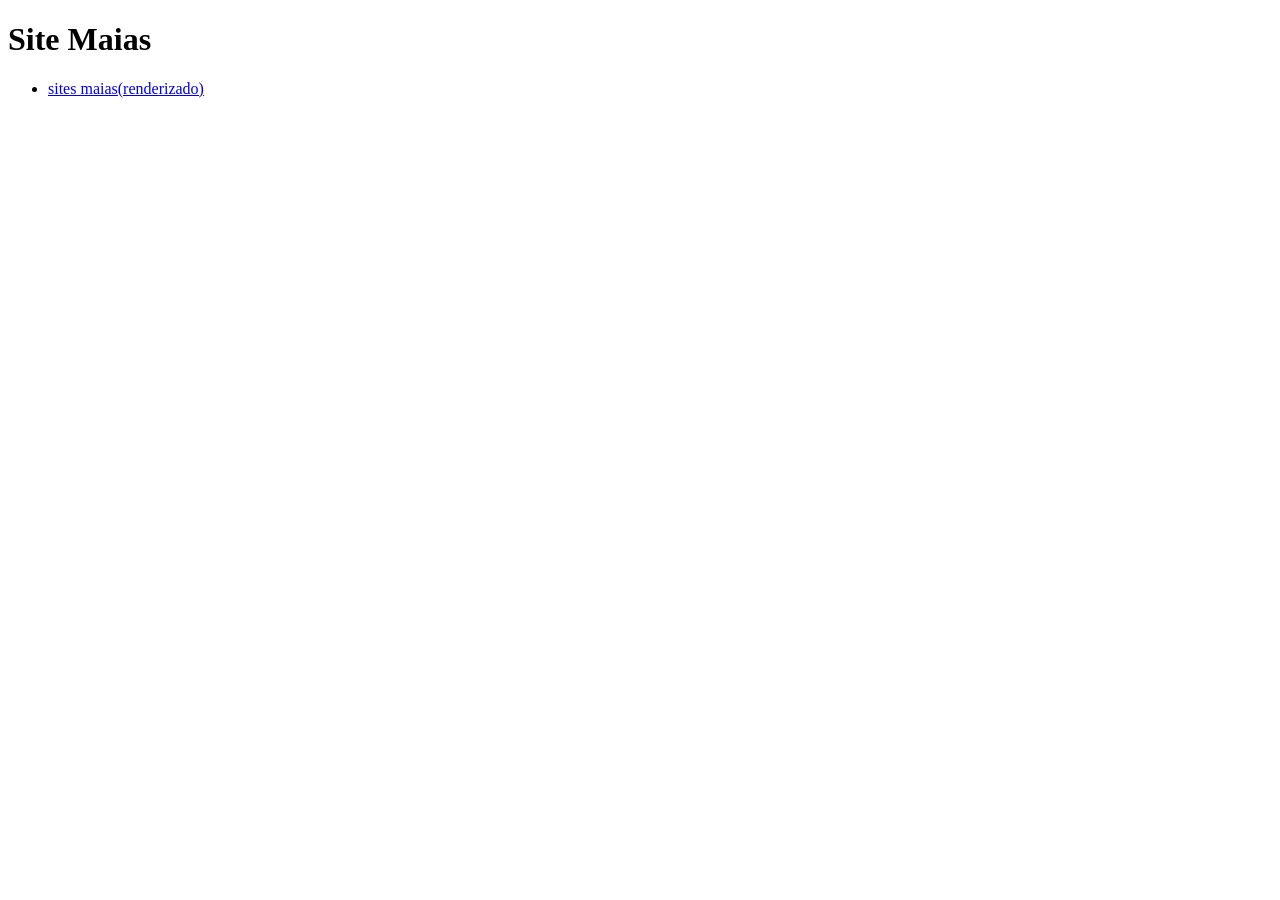
<file: index.html>
<!DOCTYPE html>
<html lang="pt-br">
<head>
    <meta charset="UTF-8">
    <meta name="viewport" content="width=device-width, initial-scale=1.0">
    <title>Site Maias</title>
</head>
<body>
    <h1>
        Site Maias
    </h1>
    <ul>
        <li>
            <a href="páginas/">sites maias(renderizado)</a>
        </li>
    </ul>
</body>
</html>
</file>
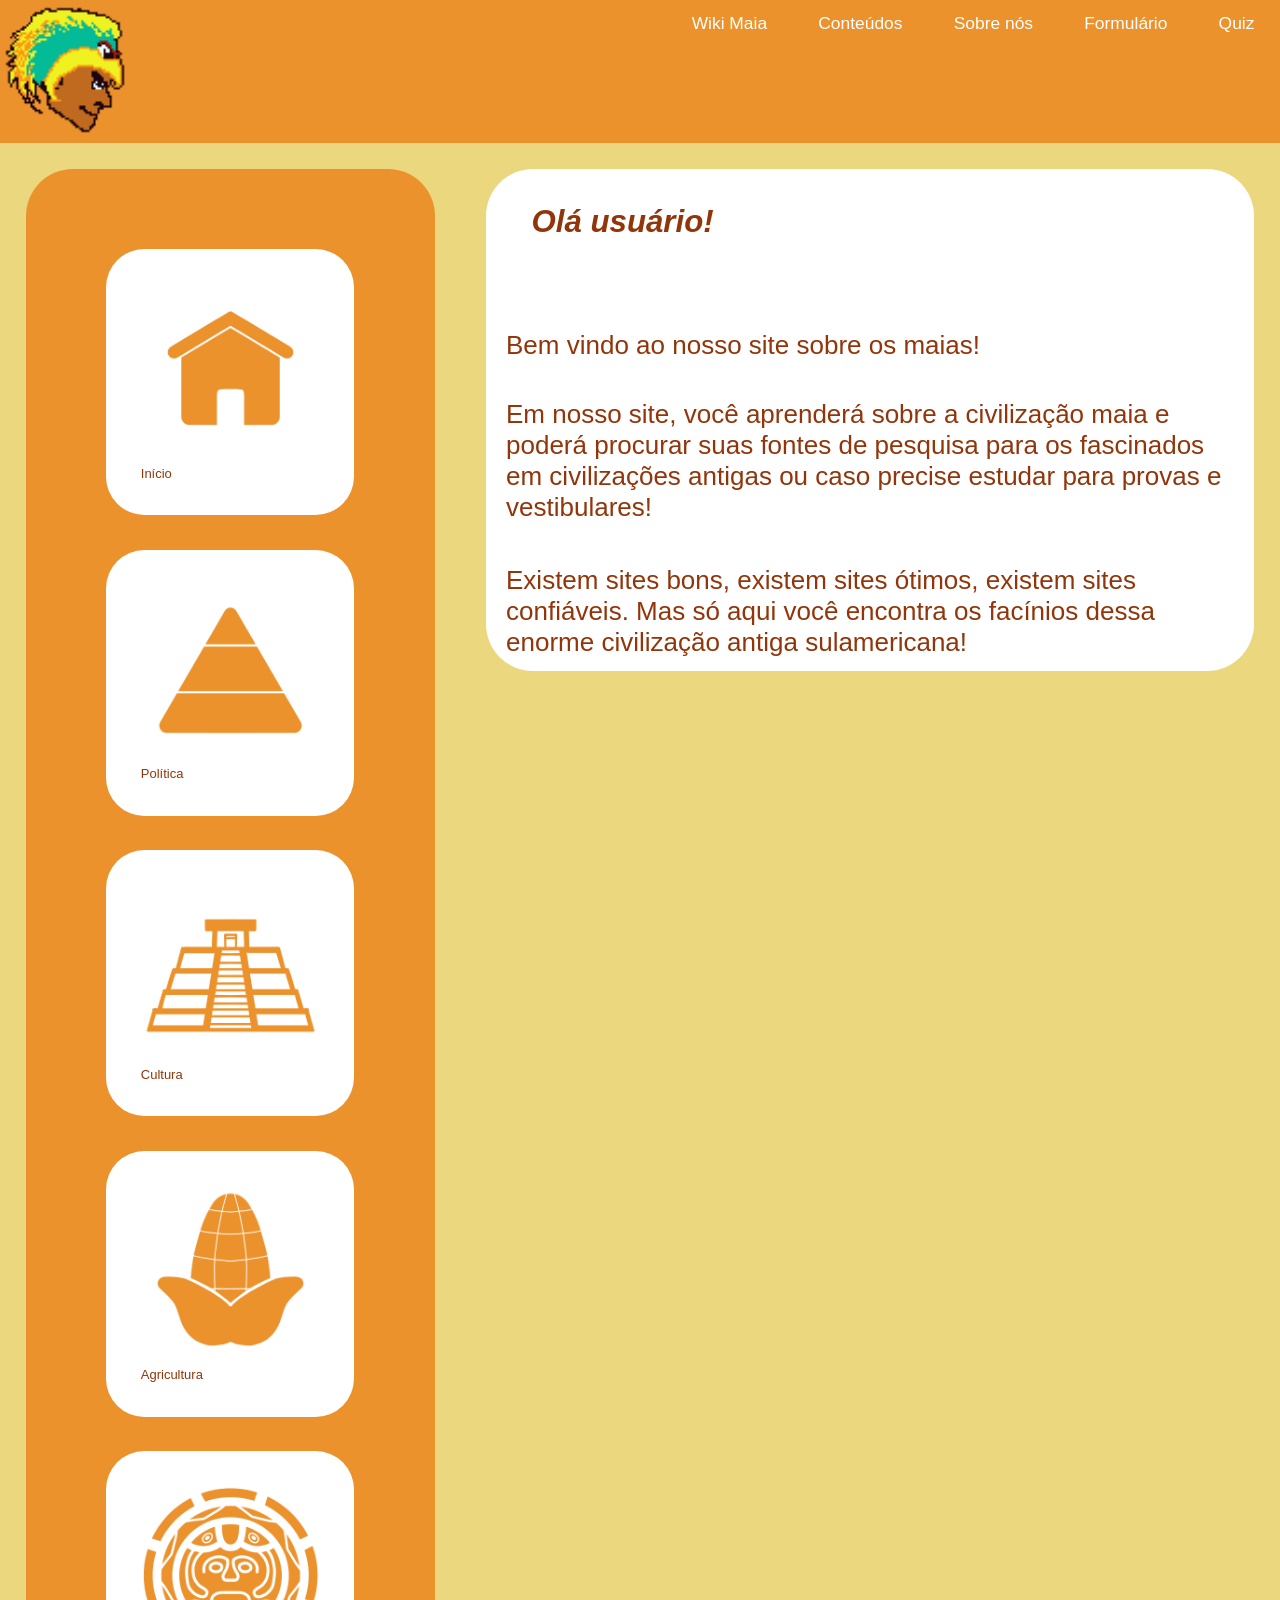
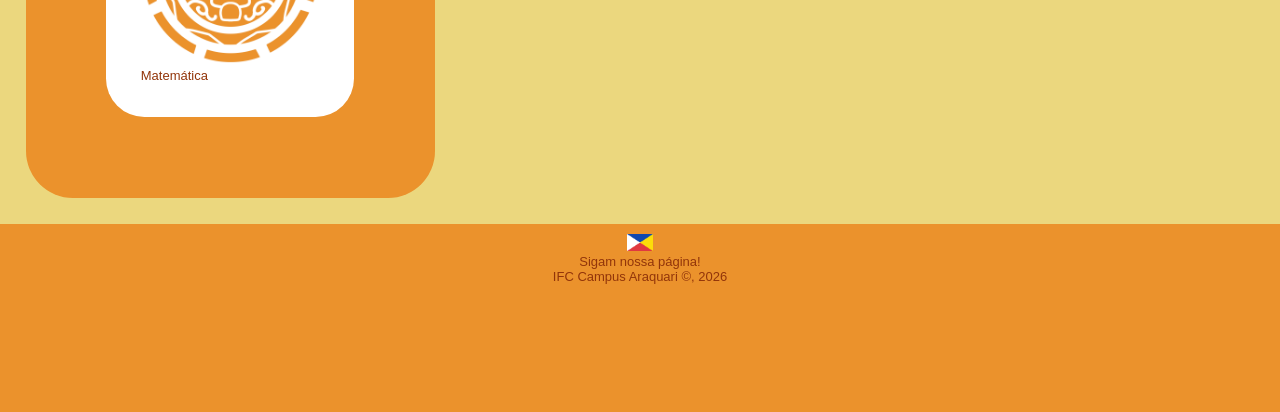
<file: páginas/Ana/index.html>
<!DOCTYPE html>
<html lang="pt-br">

<head>
    <meta charset="UTF-8">
    <meta name="viewport" content="width=device-width, initial-scale=1.0">
    <title>Wiki Maia</title>
    <link rel="stylesheet" href="../1-css(geral)/reset (1).css">
    <link rel="stylesheet" href="../1-css(geral)/style (1).css">
</head>

<body>
    <header>
        <div class="topo">
            <img src="../Imagens/logo.png" alt="LOGO-FOTO" width="130">
        </div>
        <div class="topo">
            <nav>
            <ul>
                <li>
                    <a href="../Davi/index.html">Wiki Maia</a>
                </li>
                <li>
                    <a href="../Ana/index.html">Conteúdos</a>
                </li>
                <li>
                    <a href="../Henrique/index.html">Sobre nós</a>
                </li>
                <li>
                    <a href="../Nicolly/index.html">Formulário</a>
                </li>
                <li>
                    <a href="../Emanuel/index.html">Quiz</a>
                </li>
            </ul>
        </nav>
        </div>
    </header>
    <main>
        <section class="topicos">
            <nav>
                <ul>
                <li>
                    <a href="../Davi/index.html">
                        <img src="../Imagens/casinha.png" alt="imagem início">
                        Início
                    </a>
                </li>
                <li>
                    <a href="politica.html">
                        <img src="../Imagens/hierarquia.png" alt="hierarquia maia">
                        Política
                    </a>
                </li>
                <li>
                    <a href="cultura.html">
                        <img src="../Imagens/pirâmide.png" alt="pirâmide maia">
                        Cultura
                    </a>
                </li>
                <li>
                    <a href="agricultura.html">
                        <img src="../Imagens/agricultura.png" alt="milho">
                        Agricultura
                    </a>
                </li>
                <li>
                    <a href="matematica.html">
                        <img src="../Imagens/matematica.png" alt="calendario maia">
                        Matemática
                    </a>
                </li></ul>
            </nav>
            


        </section>
        <section class="primeiro">
            <div>
        <h1>Olá usuário!</h1>
            <h2>Bem vindo ao nosso site sobre os maias!</h2>
            <p>
                Em nosso site, você aprenderá sobre a civilização maia e poderá procurar
                 suas fontes de pesquisa para os fascinados em civilizações antigas
                  ou caso precise estudar para provas e vestibulares!
            </p>
            <p>
                Existem sites bons, existem sites ótimos, existem sites confiáveis. 
                Mas só aqui você encontra os facínios dessa enorme civilização antiga sulamericana!
            </p>
            </div>
            <div>
            </div>

        </section>
    </main>
    <footer>
        <p>
        <a href="https://www.instagram.com/sitecivilizacaomaia?igsh=MWUxOG5sbzI2cTRmcg=="> 
            <img src="../Imagens/bandeiraMaia.png" alt="nosso insta"></a>
            
        </p>
        <p>
             Sigam nossa página!
        </p>
        <p>
            IFC Campus Araquari ©, 2026 
        </p>

    </footer>
</body>
</html>
</file>
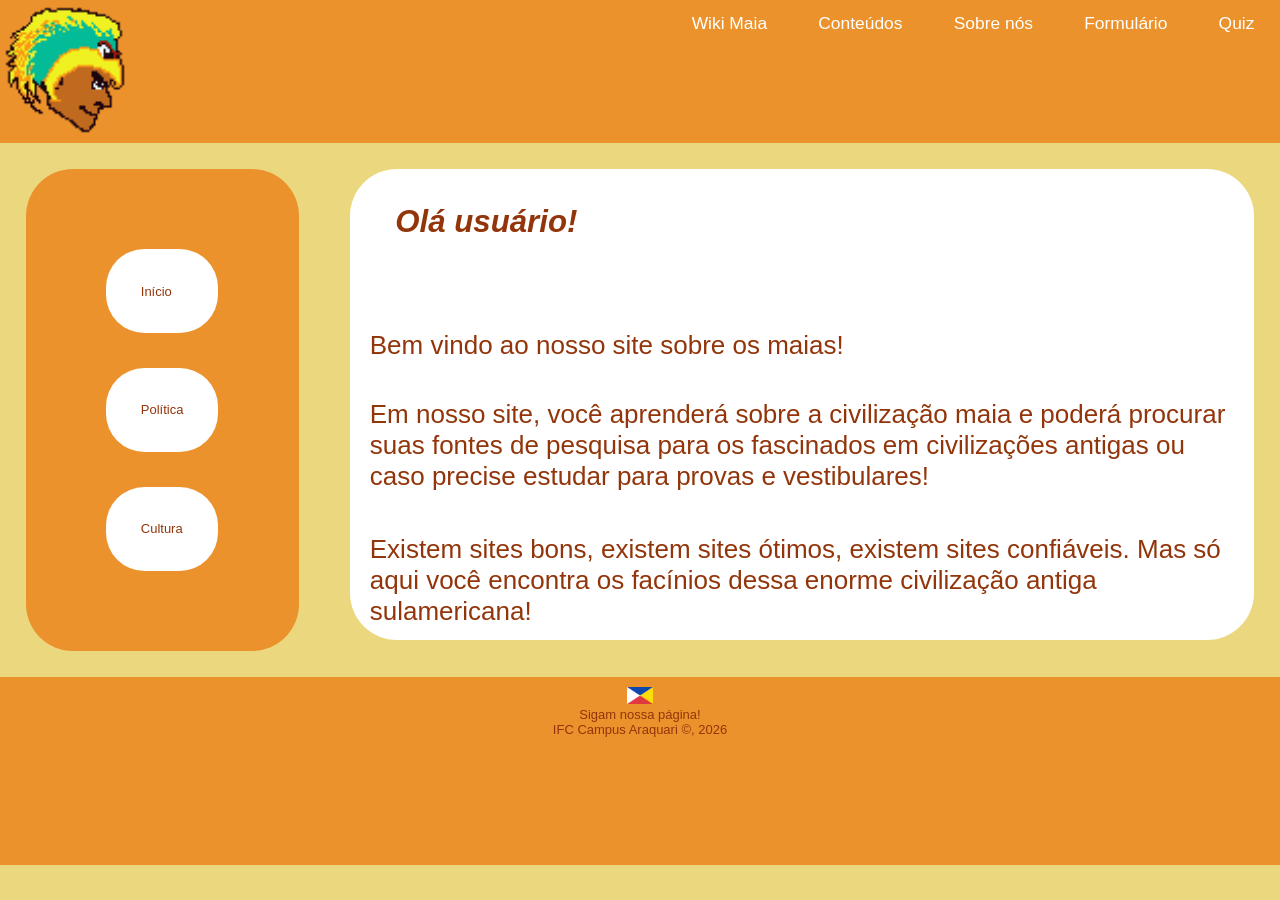
<file: páginas/Davi/index.html>
<!DOCTYPE html>
<html lang="pt-br">

<head>
    <meta charset="UTF-8">
    <meta name="viewport" content="width=device-width, initial-scale=1.0">
    <title>Wiki Maia</title>
    <link rel="stylesheet" href="../1-css(geral)/reset (1).css">
    <link rel="stylesheet" href="../1-css(geral)/style (1).css">
</head>

<body>
    <header>
        <div class="topo">
            <img src="Imagens/logo.png" alt="LOGO-FOTO" width="130">
        </div>
        <div class="topo">
            <nav>
            <ul>
                <li>
                    <a href="../Davi/index.html">Wiki Maia</a>
                </li>
                <li>
                    <a href="../Ana/index.html">Conteúdos</a>
                </li>
                <li>
                    <a href="../Henrique/index.html">Sobre nós</a>
                </li>
                <li>
                    <a href="../Nicolly/index.html">Formulário</a>
                </li>
                <li>
                    <a href="../Emanuel/index.html">Quiz</a>
                </li>
            </ul>
        </nav>
        </div>
    </header>
    <main>
        <section class="topicos">
            <ul>
                <li>
                <a href="../Davi/index.html">
                    Início
                      </a>
                </li>
                <li>
                    <a href="politica.html">Política</a>
                </li>
                <li>
                    <a href="cultura.html">Cultura</a>
                </li>
            </ul>

            

        </section>
        <section class="primeiro">
            <div>
        <h1>Olá usuário!</h1>
            <h2>Bem vindo ao nosso site sobre os maias!</h2>
            <p>
                Em nosso site, você aprenderá sobre a civilização maia e poderá procurar
                 suas fontes de pesquisa para os fascinados em civilizações antigas
                  ou caso precise estudar para provas e vestibulares!
            </p>
            <p>
                Existem sites bons, existem sites ótimos, existem sites confiáveis. 
                Mas só aqui você encontra os facínios dessa enorme civilização antiga sulamericana!
            </p>
            </div>
            <div>
            </div>

        </section>
    </main>
    <footer>
        <p>
        <a href="https://www.instagram.com/sitecivilizacaomaia?igsh=MWUxOG5sbzI2cTRmcg=="> 
            <img src="Imagens/bandeiraMaia.png" alt="nosso insta"></a>
            
        </p>
        <p>
             Sigam nossa página!
        </p>
        <p>
            IFC Campus Araquari ©, 2026 
        </p>

    </footer>
</body>
</html>
</file>
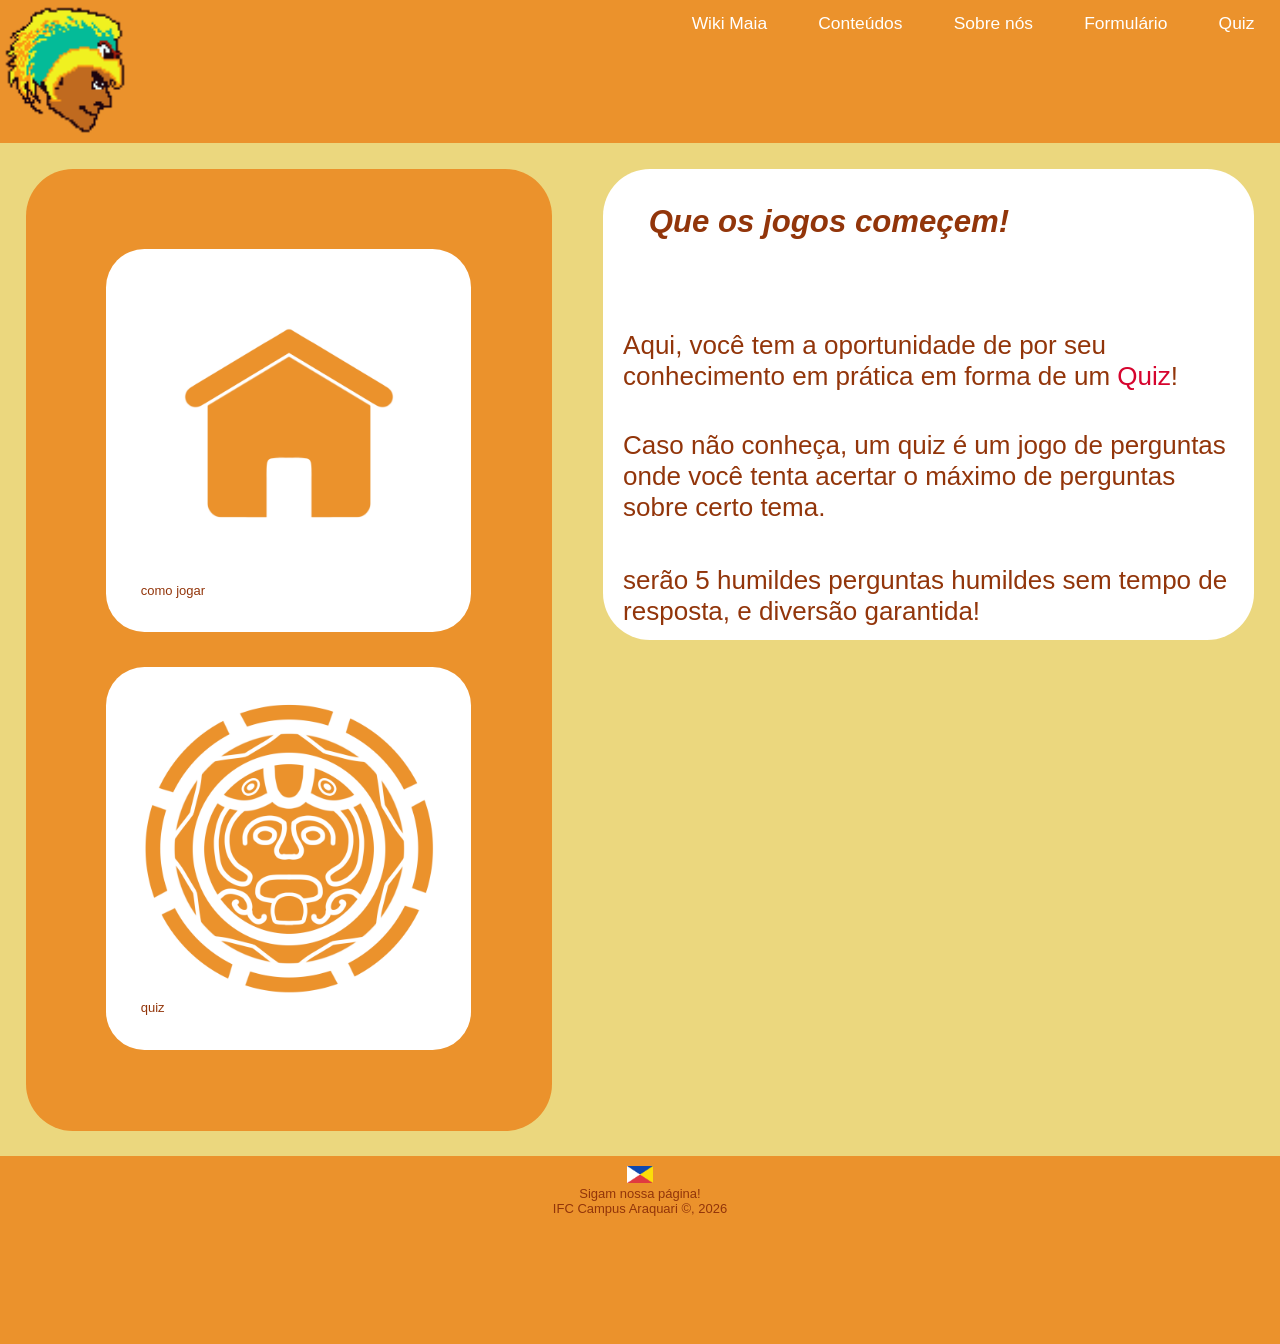
<file: páginas/Emanuel/index.html>
<!DOCTYPE html>
<html lang="pt-br">

<head>
    <meta charset="UTF-8">
    <meta name="viewport" content="width=device-width, initial-scale=1.0">
    <title>Wiki Maia</title>
    <link rel="stylesheet" href="../1-css(geral)/reset (1).css">
    <link rel="stylesheet" href="../1-css(geral)/style (1).css">
</head>

<body>
    <header>
        <div class="topo">
            <img src="../Imagens/logo.png" alt="LOGO-FOTO" width="130">
        </div>
        <div class="topo">
            <nav>
            <ul>
                <li>
                    <a href="../Davi/index.html">Wiki Maia</a>
                </li>
                <li>
                    <a href="../Ana/index.html">Conteúdos</a>
                </li>
                <li>
                    <a href="../Henrique/index.html">Sobre nós</a>
                </li>
                <li>
                    <a href="../Nicolly/index.html">Formulário</a>
                </li>
                <li>
                    <a href="../Emanuel/index.html">Quiz</a>
                </li>
            </ul>
        </nav>
        </div>
    </header>
    <main>
        <section class="topicos">
            <ul>
                <li>
                <a href="../Davi/index.html">
                    <img src="../Imagens/casinha.png" alt="">
                    como jogar
                      </a>
                </li>
                <li>
                    <a href="quiz1.html">
                        <img src="../Imagens/matematica.png" alt="">
                        quiz
                    </a>
                </li>
            </ul>

            

        </section>
        <section class="primeiro">
            
        <h1>Que os jogos começem!</h1>
            <h2>Aqui, você tem a oportunidade de por seu 
                conhecimento em prática em forma de um 
                <span>Quiz</span>!</h2>
            <p>
                Caso não conheça, um quiz é um jogo de
                 perguntas onde você
                tenta acertar o máximo de perguntas sobre certo tema.
            </p>
            <p>
                serão 5 humildes perguntas humildes sem tempo
                 de resposta, e diversão garantida!
            </p>
            
            

        </section>
    </main>
    <footer>
        <p>
        <a href="https://www.instagram.com/sitecivilizacaomaia?igsh=MWUxOG5sbzI2cTRmcg=="> 
            <img src="../Imagens/bandeiraMaia.png" alt="nosso insta"></a>
            
        </p>
        <p>
             Sigam nossa página!
        </p>
        <p>
            IFC Campus Araquari ©, 2026 
        </p>

    </footer>
</body>
</html>
</file>
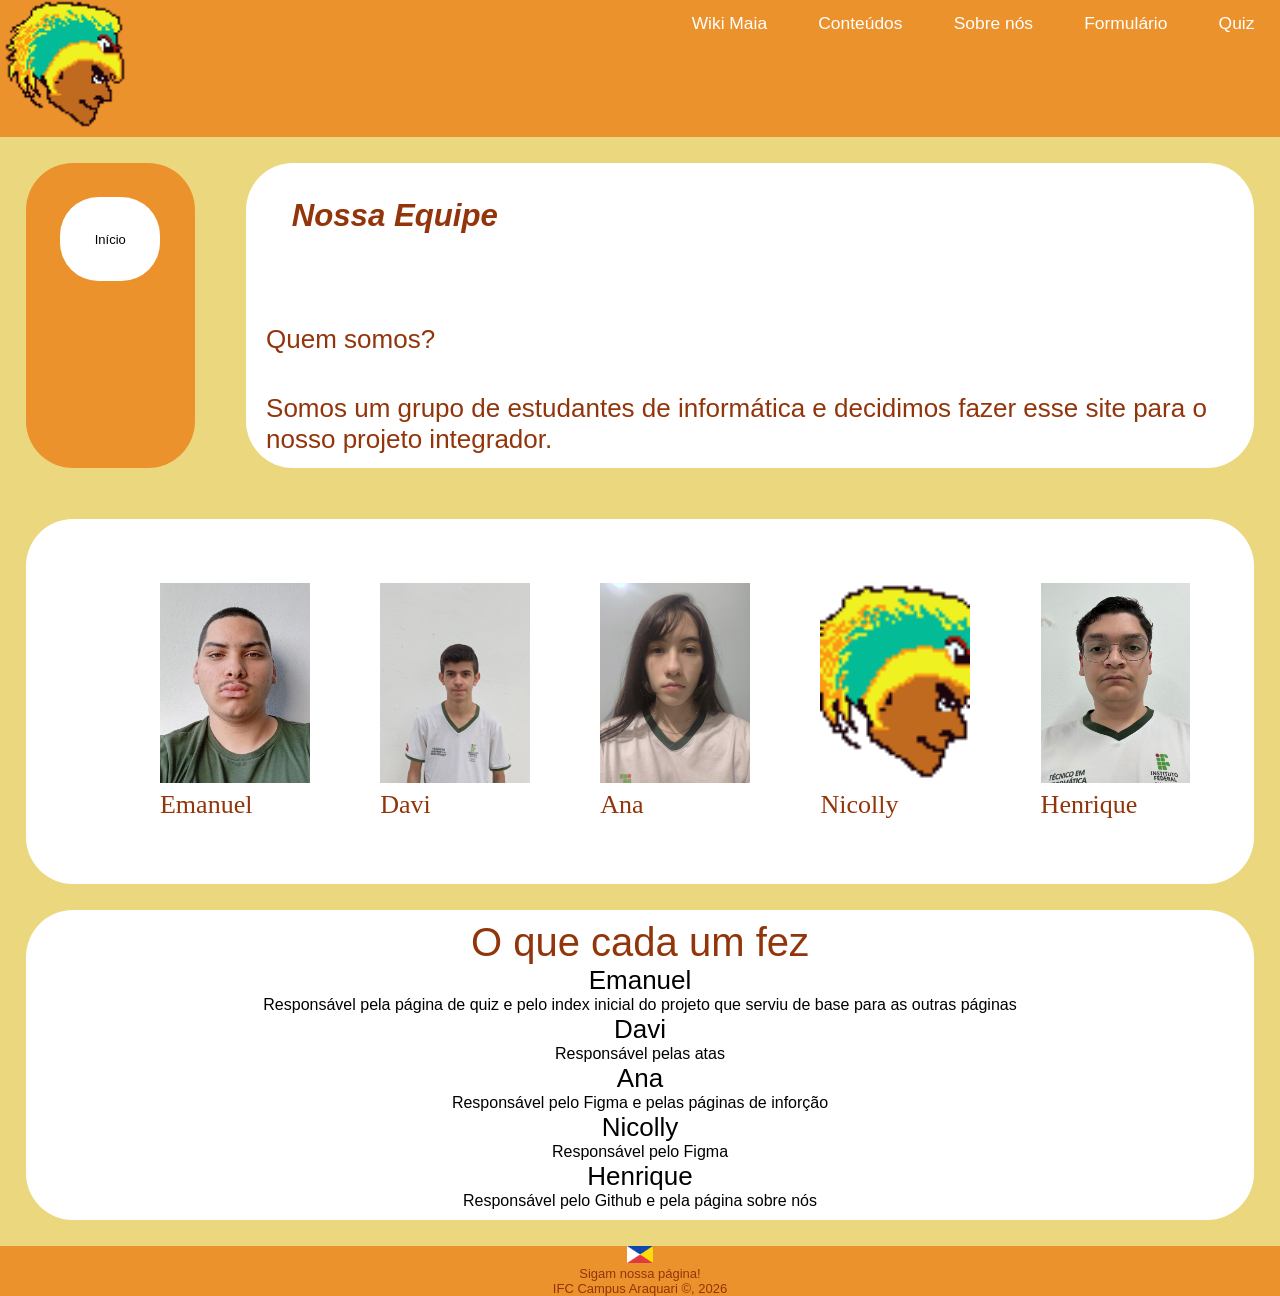
<file: páginas/Henrique/index.html>
<!DOCTYPE html>
<html lang="pt-br">
<head>
    <meta charset="UTF-8">
    <meta name="viewport" content="width=device-width, initial-scale=1.0">
    <title>Sobre Nós</title>
        <link rel="stylesheet" href="../1-css(geral)/reset (1).css">
        <link rel="stylesheet" href="cssSobreNos.css">
</head>
<body>
    <header>
        <div>
            <img src="Imagens/logo.png" alt="LOGO-FOTO" width="130">
        </div>
        <div>
            <ul>
                <li>
                    <a href="../Davi/index.html">Wiki Maia</a>
                </li>
                <li>
                    <a href="../Ana/index.html">Conteúdos</a>
                </li>
                <li>
                    <a href="../Henrique/index.html">Sobre nós</a>
                </li>
                <li>
                    <a href="../Nicolly/index.html">Formulário</a>
                </li>
                <li>
                    <a href="../Emanuel/index.html">Quiz</a>
                </li>
            </ul>
        </div>
    </header>
    <main>
        <nav class="coisas">
                    <section class="topicos">
            <ul>
                <li>
                <a href="../Davi/index.html">
                    Início
                      </a>
                      </li>
            </ul>

            

        </section>
        <section class="primeiro">
            <div>
        <h1>Nossa Equipe</h1>
            <h2>Quem somos?</h2>
            <p>
                Somos um grupo de estudantes de informática e decidimos fazer esse site para o nosso projeto integrador.
            </p>
            </div>

        </section>
        </nav>
        
        <section class="nos">
            <ul>
                <li>
                    <img src="../Henrique/Fotos/Emanuel.jpeg" alt="">
                    <p>Emanuel</p>
                </li>
                <li>
                    <img src="../Henrique/Fotos/Davi.jpeg" alt="">
                    <p>Davi</p>
                </li>
                <li>
                    <img src="../Henrique/Fotos/Ana.jpeg" alt="">
                    <p>Ana</p>
                </li>
                <li>
                    <img src="Imagens/logo.png" alt="">
                    <p>Nicolly</p>
                </li>
                <li>
                    <img src="../Henrique/Fotos/Henrique.jpeg" alt="">        <p>Henrique</p>
                </li>
            </ul>
        </section>
        <section class="funcao">
            <h2 class="h2esp">O que cada um fez</h2>
            <ul>
                <li>
                    <h3>Emanuel</h3> <p>Responsável pela página de quiz e pelo index inicial do projeto que serviu de base para as outras páginas</p>
                </li>
                <li>
                    <h3>Davi</h3> <p>Responsável pelas atas</p>
                </li>
                <li>
                    <h3>Ana</h3> <p>Responsável pelo Figma e pelas páginas de inforção</p>
                </li>
                <li>
                    <h3>Nicolly</h3> <p>Responsável pelo Figma</p>
                </li>
                <li>
                    <h3>Henrique</h3> <p>Responsável pelo Github e pela página sobre nós</p>
                </li>
            </ul>
        </section>

    </main>
    <footer>
        <p>
        <a href="https://www.instagram.com/sitecivilizacaomaia?igsh=MWUxOG5sbzI2cTRmcg=="> 
            <img src="Imagens/bandeiraMaia.png" alt="nosso insta"></a>
            
        </p>
        <p>
             Sigam nossa página!
        </p>
        <p>
            IFC Campus Araquari ©, 2026 
        </p>

    </footer>
</body>
</html>
</file>
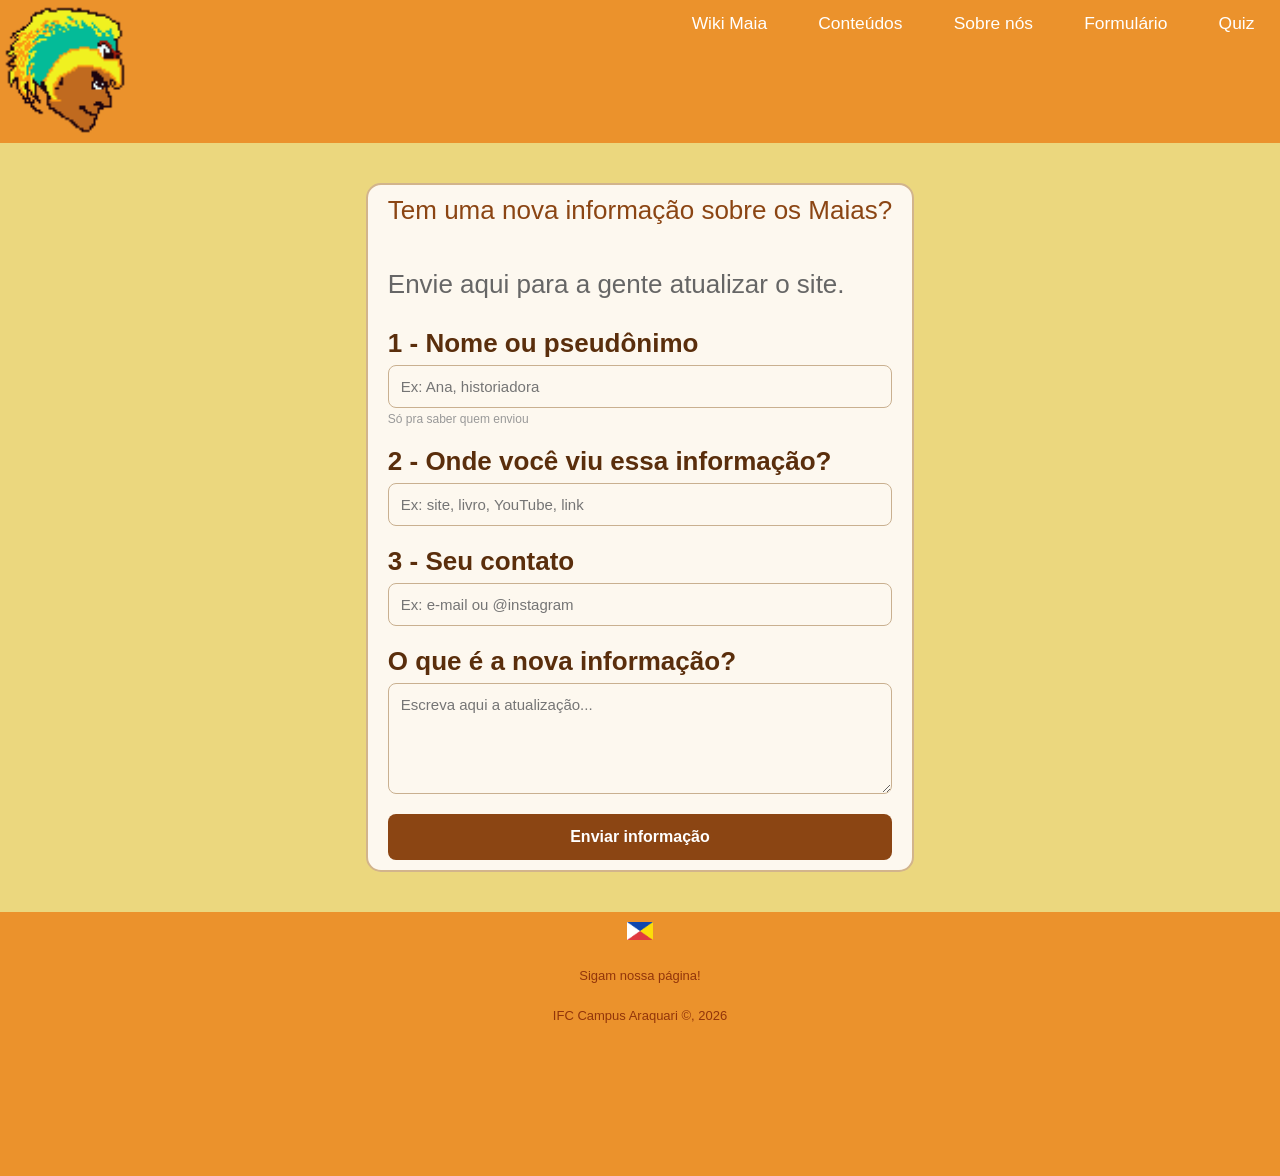
<file: páginas/Nicolly/index.html>
<!DOCTYPE html>
<html lang="pt-br">

<head>
    <meta charset="UTF-8">
    <meta name="viewport" content="width=device-width, initial-scale=1.0">
    <title>Wiki Maia</title>
    <link rel="stylesheet" href="../1-css(geral)/reset (1).css">
    <link rel="stylesheet" href="../1-css(geral)/style (1).css">
    <link rel="stylesheet" href="nicolly.css">
</head>

<body>
    <header>
        <div class="topo">
            <img src="../Imagens/logo.png" alt="LOGO-FOTO" width="130">
        </div>
        <div class="topo">
            <nav>
                <ul>
                    <li>
                        <a href="../Davi/index.html">Wiki Maia</a>
                    </li>
                    <li>
                        <a href="../Ana/index.html">Conteúdos</a>
                    </li>
                    <li>
                        <a href="../Henrique/index.html">Sobre nós</a>
                    </li>
                    <li>
                        <a href="../Nicolly/index.html">Formulário</a>
                    </li>
                    <li>
                        <a href="../Emanuel/index.html">Quiz</a>
                    </li>
                </ul>
            </nav>
        </div>
    </header>
    <main>
        <section class="primeiro">

            <h2>Tem uma nova informação sobre os Maias?</h2>
            <p>Envie aqui para a gente atualizar o site.</p>

            <form action="#" method="post">
                <div class="campo">
                    <label for="nome">1 - Nome ou pseudônimo</label>
                    <input type="text" id="nome" name="nome" placeholder="Ex: Ana, historiadora" required>
                    <span>Só pra saber quem enviou</span>
                </div>

                <div class="campo">
                    <label for="fonte">2 - Onde você viu essa informação?</label>
                    <input type="text" id="fonte" name="fonte" placeholder="Ex: site, livro, YouTube, link" required>
                </div>

                <div class="campo">
                    <label for="contato">3 - Seu contato</label>
                    <input type="text" id="contato" name="contato" placeholder="Ex: e-mail ou @instagram" required>
                </div>

                <div class="campo">
                    <label for="mensagem">O que é a nova informação?</label>
                    <textarea id="mensagem" name="mensagem" rows="5"
                        placeholder="Escreva aqui a atualização..."></textarea>
                </div>

                <button type="submit">Enviar informação</button>
            </form>

        </section>
    </main>
    <footer>
        <p>
            <a href="https://www.instagram.com/sitecivilizacaomaia?igsh=MWUxOG5sbzI2cTRmcg==">
                <img src="../Imagens/bandeiraMaia.png" alt="nosso insta"></a>

        </p>
        <p>
            Sigam nossa página!
        </p>
        <p>
            IFC Campus Araquari ©, 2026
        </p>

    </footer>
</body>

</html>
</file>
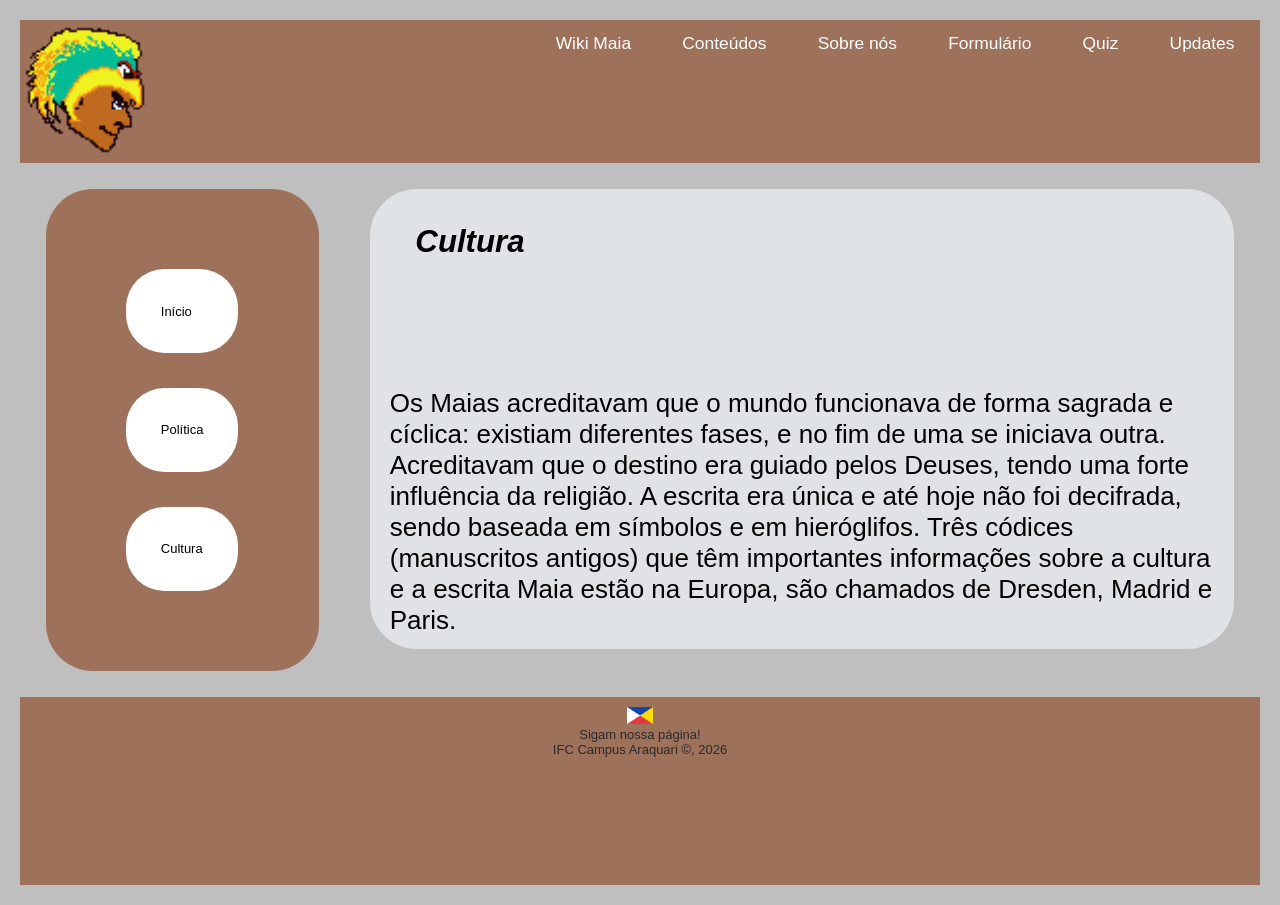
<file: SiteMaias(testes)/cultura.html>
<!DOCTYPE html>
<html lang="pt-br">
<!--Essa página é destinada para apresentar nossa página.
Nota pessoal: não achei natural apresentar informações no seco, então eu mudei isso.
Não consultei vocês antes porque ainda é só o início. Futuras mudanças eu sugiro
vermos em grupo sempre que possível.-->
<head>
    <meta charset="UTF-8">
    <meta name="viewport" content="width=device-width, initial-scale=1.0">
    <title>Wiki Maia</title>
    <link rel="stylesheet" href="css/reset (1).css">
    <link rel="stylesheet" href="css/style (1).css">
</head>

<body>
    <header>
        <div class="topo">
            <img src="Imagens/logo.png" alt="LOGO-FOTO" width="130">
        </div>
        <div class="topo">
            <nav>
            <ul>
                <li>
                    <a href="index (1).html">Wiki Maia</a>
                </li>
                <li>
                    <a href="#">Conteúdos</a>
                </li>
                <li>
                    <a href="#">Sobre nós</a>
                </li>
                <li>
                    <a href="#">Formulário</a>
                </li>
                <li>
                    <a href="#">Quiz</a>
                </li>
                <li>
                    <a href="#">Updates</a>
                </li>
            </ul>
        </nav>
        </div>
    </header>
    <main>
        <section class="topicos">
            <ul>
                <li>
                <a href="index (1).html">
                    Início
                      </a>
                </li>
                <li>
                    <a href="politica.html">Política</a>
                </li>
                <li>
                    <a href="cultura.html">Cultura</a>
                </li>
            </ul>

            

        </section>
        <section class="primeiro">
            <div>
        <h1>Cultura</h1>
            <p>
                Os Maias acreditavam que o mundo funcionava de forma sagrada e cíclica: existiam diferentes fases, e no fim de uma se iniciava outra. Acreditavam que o destino era guiado pelos Deuses, tendo uma forte influência da religião. A escrita era única e até hoje não foi decifrada, sendo baseada em símbolos e em hieróglifos. Três códices (manuscritos antigos) que têm importantes informações sobre a cultura e a escrita Maia estão na Europa, são chamados de Dresden, Madrid e Paris. 
            </p>
            </div>
            <div>
            </div>

        </section>
    </main>
    <footer>
        <p>
        <a href="https://www.instagram.com/sitecivilizacaomaia?igsh=MWUxOG5sbzI2cTRmcg=="> 
            <img src="Imagens/bandeiraMaia.png" alt="nosso insta"></a>
            
        </p>
        <p>
             Sigam nossa página!
        </p>
        <p>
            IFC Campus Araquari ©, 2026 
        </p>

    </footer>
</body>
</html>
</file>
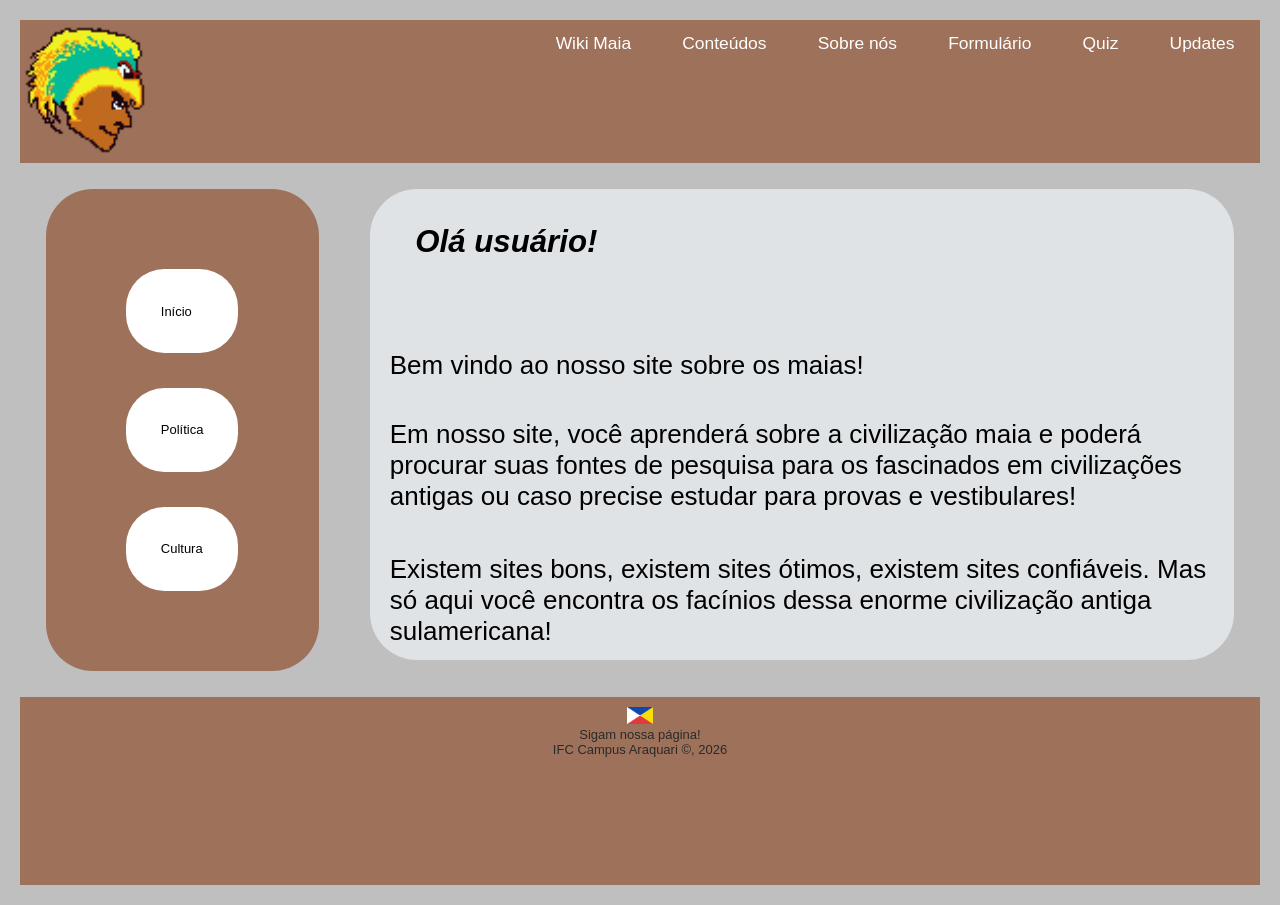
<file: SiteMaias(testes)/index (1).html>
<!DOCTYPE html>
<html lang="pt-br">
<!--Essa página é destinada para apresentar nossa página.
Nota pessoal: não achei natural apresentar informações no seco, então eu mudei isso.
Não consultei vocês antes porque ainda é só o início. Futuras mudanças eu sugiro
vermos em grupo sempre que possível.-->
<head>
    <meta charset="UTF-8">
    <meta name="viewport" content="width=device-width, initial-scale=1.0">
    <title>Wiki Maia</title>
    <link rel="stylesheet" href="css/reset (1).css">
    <link rel="stylesheet" href="css/style (1).css">
</head>

<body>
    <header>
        <div class="topo">
            <img src="Imagens/logo.png" alt="LOGO-FOTO" width="130">
        </div>
        <div class="topo">
            <nav>
            <ul>
                <li>
                    <a href="index (1).html">Wiki Maia</a>
                </li>
                <li>
                    <a href="#">Conteúdos</a>
                </li>
                <li>
                    <a href="#">Sobre nós</a>
                </li>
                <li>
                    <a href="#">Formulário</a>
                </li>
                <li>
                    <a href="#">Quiz</a>
                </li>
                <li>
                    <a href="#">Updates</a>
                </li>
            </ul>
        </nav>
        </div>
    </header>
    <main>
        <section class="topicos">
            <ul>
                <li>
                <a href="index (1).html">
                    Início
                      </a>
                </li>
                <li>
                    <a href="politica.html">Política</a>
                </li>
                <li>
                    <a href="cultura.html">Cultura</a>
                </li>
            </ul>

            

        </section>
        <section class="primeiro">
            <div>
        <h1>Olá usuário!</h1>
            <h2>Bem vindo ao nosso site sobre os maias!</h2>
            <p>
                Em nosso site, você aprenderá sobre a civilização maia e poderá procurar
                 suas fontes de pesquisa para os fascinados em civilizações antigas
                  ou caso precise estudar para provas e vestibulares!
            </p>
            <p>
                Existem sites bons, existem sites ótimos, existem sites confiáveis. 
                Mas só aqui você encontra os facínios dessa enorme civilização antiga sulamericana!
            </p>
            </div>
            <div>
            </div>

        </section>
    </main>
    <footer>
        <p>
        <a href="https://www.instagram.com/sitecivilizacaomaia?igsh=MWUxOG5sbzI2cTRmcg=="> 
            <img src="Imagens/bandeiraMaia.png" alt="nosso insta"></a>
            
        </p>
        <p>
             Sigam nossa página!
        </p>
        <p>
            IFC Campus Araquari ©, 2026 
        </p>

    </footer>
</body>
</html>
</file>
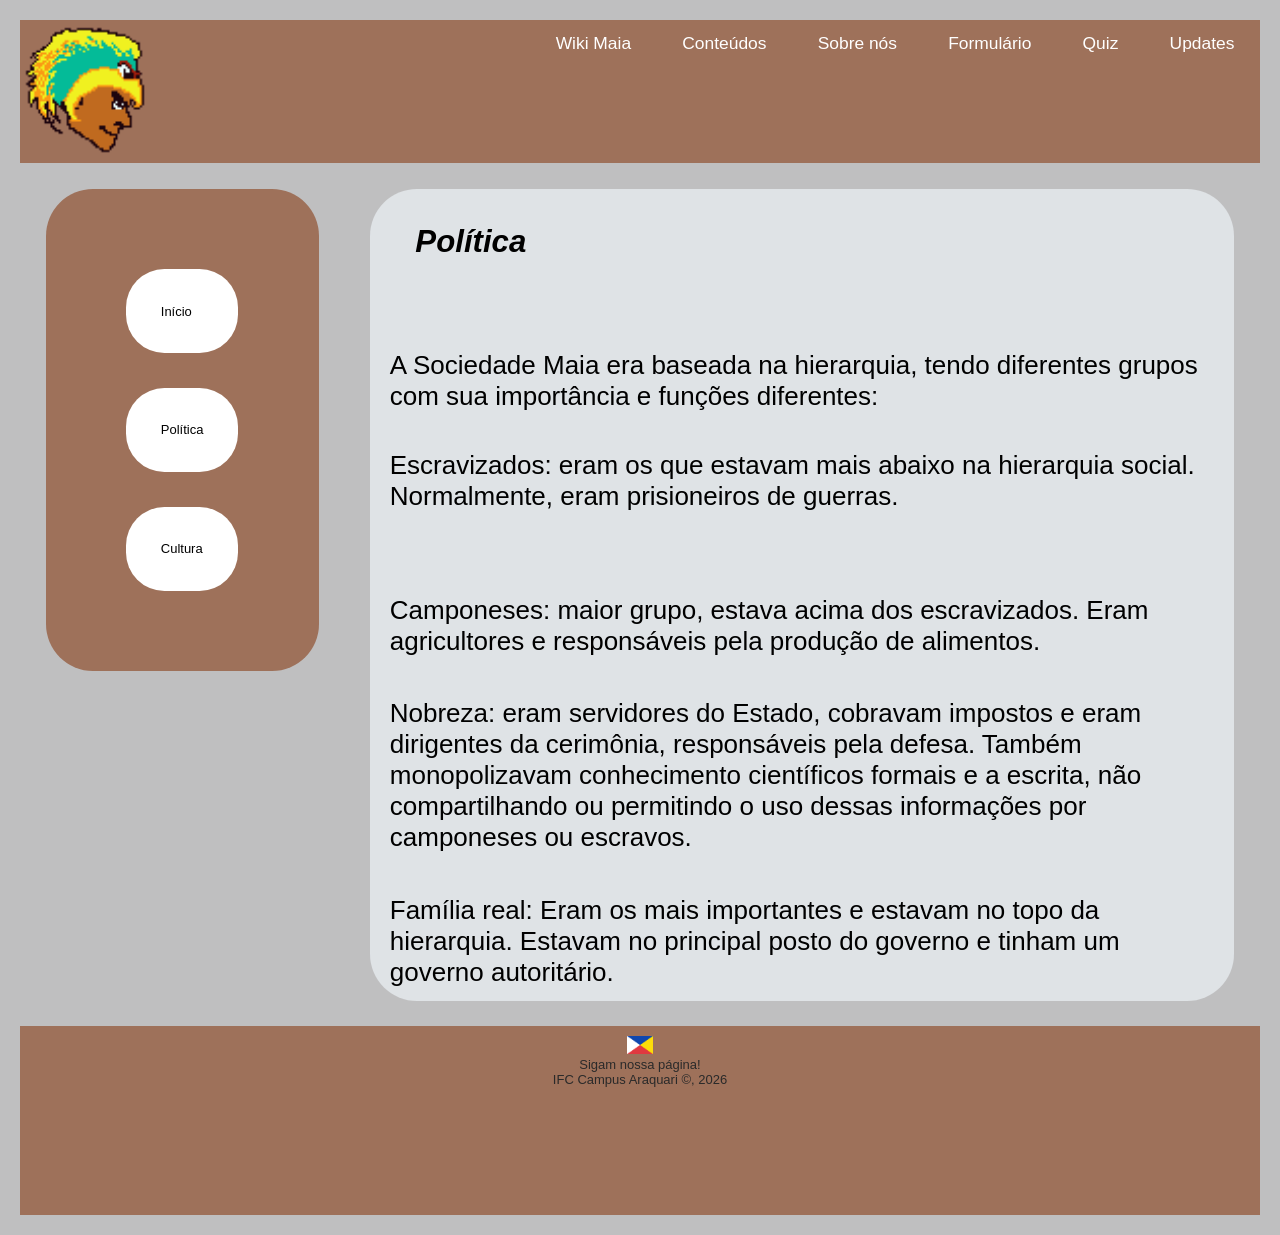
<file: SiteMaias(testes)/politica.html>
<!DOCTYPE html>
<html lang="pt-br">
<!--Essa página é destinada para apresentar nossa página.
Nota pessoal: não achei natural apresentar informações no seco, então eu mudei isso.
Não consultei vocês antes porque ainda é só o início. Futuras mudanças eu sugiro
vermos em grupo sempre que possível.-->
<head>
    <meta charset="UTF-8">
    <meta name="viewport" content="width=device-width, initial-scale=1.0">
    <title>Wiki Maia</title>
    <link rel="stylesheet" href="css/reset (1).css">
    <link rel="stylesheet" href="css/style (1).css">
</head>

<body>
    <header>
        <div class="topo">
            <img src="Imagens/logo.png" alt="LOGO-FOTO" width="130">
        </div>
        <div class="topo">
            <nav>
            <ul>
                <li>
                    <a href="index (1).html">Wiki Maia</a>
                </li>
                <li>
                    <a href="#">Conteúdos</a>
                </li>
                <li>
                    <a href="#">Sobre nós</a>
                </li>
                <li>
                    <a href="#">Formulário</a>
                </li>
                <li>
                    <a href="#">Quiz</a>
                </li>
                <li>
                    <a href="#">Updates</a>
                </li>
            </ul>
        </nav>
        </div>
    </header>
    <main>
        <section class="topicos">
            <ul>
                <li>
                <a href="index (1).html">
                    Início
                      </a>
                </li>
                <li>
                    <a href="politica.html">Política</a>
                </li>
                <li>
                    <a href="cultura.html">Cultura</a>
                </li>
            </ul>

            

        </section>
        <section class="primeiro">
            <div>
        <h1>Política</h1>
            <h2>A Sociedade Maia era baseada na hierarquia, tendo diferentes grupos com sua importância e funções diferentes:</h2>
            <ul>
                <li>
                    <p> 
                        <span>Escravizados:</span> eram os que estavam mais abaixo na hierarquia social. Normalmente, eram prisioneiros de guerras.
                    <p>
                </li>
                <li>
                    <p>
                        <span>Camponeses:</span>
                        maior grupo, estava acima dos escravizados. Eram agricultores e responsáveis pela produção de alimentos.
                    </p>
                </li>
                <li>
                    <p>
                        <span>Nobreza:</span> eram servidores do Estado, cobravam impostos e eram dirigentes da cerimônia, responsáveis pela defesa. Também monopolizavam conhecimento científicos formais e a escrita, não compartilhando ou permitindo o uso dessas informações por camponeses ou escravos.
                    </p>
                </li>
                <li>
                    <p>
                         <span>Família real:</span> Eram os mais importantes e estavam no topo da hierarquia. Estavam no principal posto do governo e tinham um governo autoritário.
                    </p>
                </li>
            </ul>

            <!-- Aqui seria interessante uma imagem que mostra a hierarquia, porém ainda temos que ver direitos autorais. -->
            </div>
            <div>
            </div>

        </section>
    </main>
    <footer>
        <p>
        <a href="https://www.instagram.com/sitecivilizacaomaia?igsh=MWUxOG5sbzI2cTRmcg=="> 
            <img src="Imagens/bandeiraMaia.png" alt="nosso insta"></a>
            
        </p>
        <p>
             Sigam nossa página!
        </p>
        <p>
            IFC Campus Araquari ©, 2026 
        </p>

    </footer>
</body>
</html>
</file>
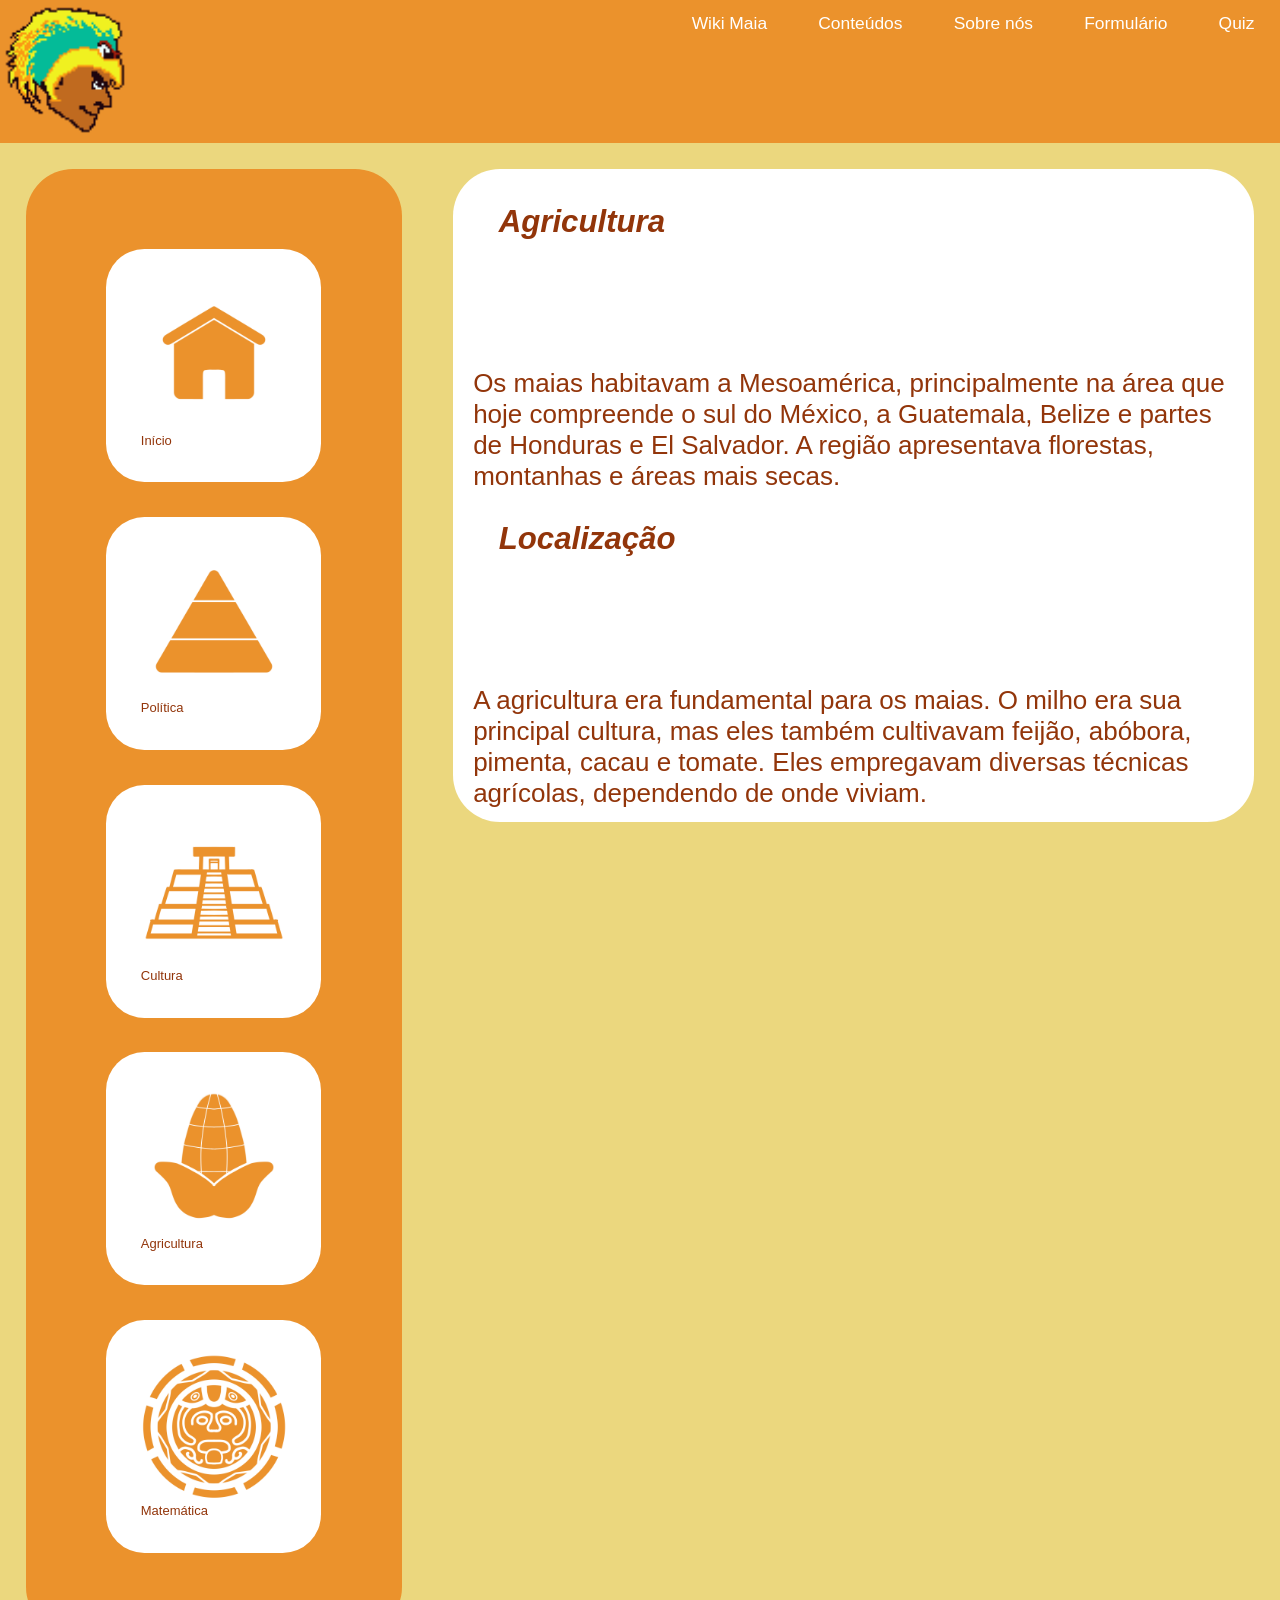
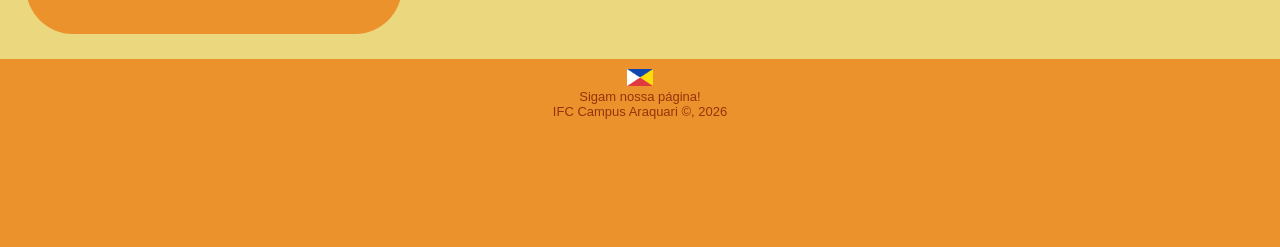
<file: páginas/Ana/agricultura.html>
<!DOCTYPE html>
<html lang="pt-br">
<!--Essa página é destinada para apresentar nossa página.
Nota pessoal: não achei natural apresentar informações no seco, então eu mudei isso.
Não consultei vocês antes porque ainda é só o início. Futuras mudanças eu sugiro
vermos em grupo sempre que possível.-->
<head>
    <meta charset="UTF-8">
    <meta name="viewport" content="width=device-width, initial-scale=1.0">
    <title>Wiki Maia</title>
    <link rel="stylesheet" href="../1-css(geral)/reset (1).css">
    <link rel="stylesheet" href="../1-css(geral)/style (1).css">
</head>

<body>
    <header>
        <div class="topo">
            <img src="../Imagens/logo.png" alt="LOGO-FOTO" width="130">
        </div>
        <div class="topo">
            <nav>
            <ul>
                <li>
                    <a href="../Davi/index (1).html (1).html">Wiki Maia</a>
                </li>
                <li>
                    <a href="../Ana/index (1).html">Conteúdos</a>
                </li>
                <li>
                    <a href="../Henrique/index (1).html">Sobre nós</a>
                </li>
                <li>
                    <a href="../Nicolly/index (1).html">Formulário</a>
                </li>
                <li>
                    <a href="../Emanuel/index (1).html">Quiz</a>
                </li>
            </ul>
        </nav>
        </div>
    </header>
    <main>
        <section class="topicos">
            <nav>
                <ul>
                <li>
                    <a href="index (1).html">
                        <img src="../Imagens/casinha.png" alt="imagem início">
                        Início
                    </a>
                </li>
                <li>
                    <a href="politica.html">
                        <img src="../Imagens/hierarquia.png" alt="hierarquia maia">
                        Política
                    </a>
                </li>
                <li>
                    <a href="cultura.html">
                        <img src="../Imagens/pirâmide.png" alt="pirâmide maia">
                        Cultura
                    </a>
                </li>
                <li>
                    <a href="agricultura.html">
                        <img src="../Imagens/agricultura.png" alt="milho">
                        Agricultura
                    </a>
                </li>
                <li>
                    <a href="matematica.html">
                        <img src="../Imagens/matematica.png" alt="calendario maia">
                        Matemática
                    </a>
                </li>
            </ul>
            </nav>
        </section>
        <section class="primeiro">
            <h1>Agricultura</h1>
            <p>
                Os maias habitavam a Mesoamérica, principalmente na área que hoje compreende o sul do México, a Guatemala, Belize e partes de Honduras e El Salvador. A região apresentava florestas, montanhas e áreas mais secas.
            </p>
                <h1>Localização</h1>
            <p>
                A agricultura era fundamental para os maias. O milho era sua principal cultura, mas eles também cultivavam feijão, abóbora, pimenta, cacau e tomate. Eles empregavam diversas técnicas agrícolas, dependendo de onde viviam.
            </p>

        </section>
    </main>
    <footer>
        <p>
        <a href="https://www.instagram.com/sitecivilizacaomaia?igsh=MWUxOG5sbzI2cTRmcg=="> 
            <img src="../Imagens/bandeiraMaia.png" alt="nosso insta"></a>
            
        </p>
        <p>
             Sigam nossa página!
        </p>
        <p>
            IFC Campus Araquari ©, 2026 
        </p>

    </footer>
</body>
</html>
</file>
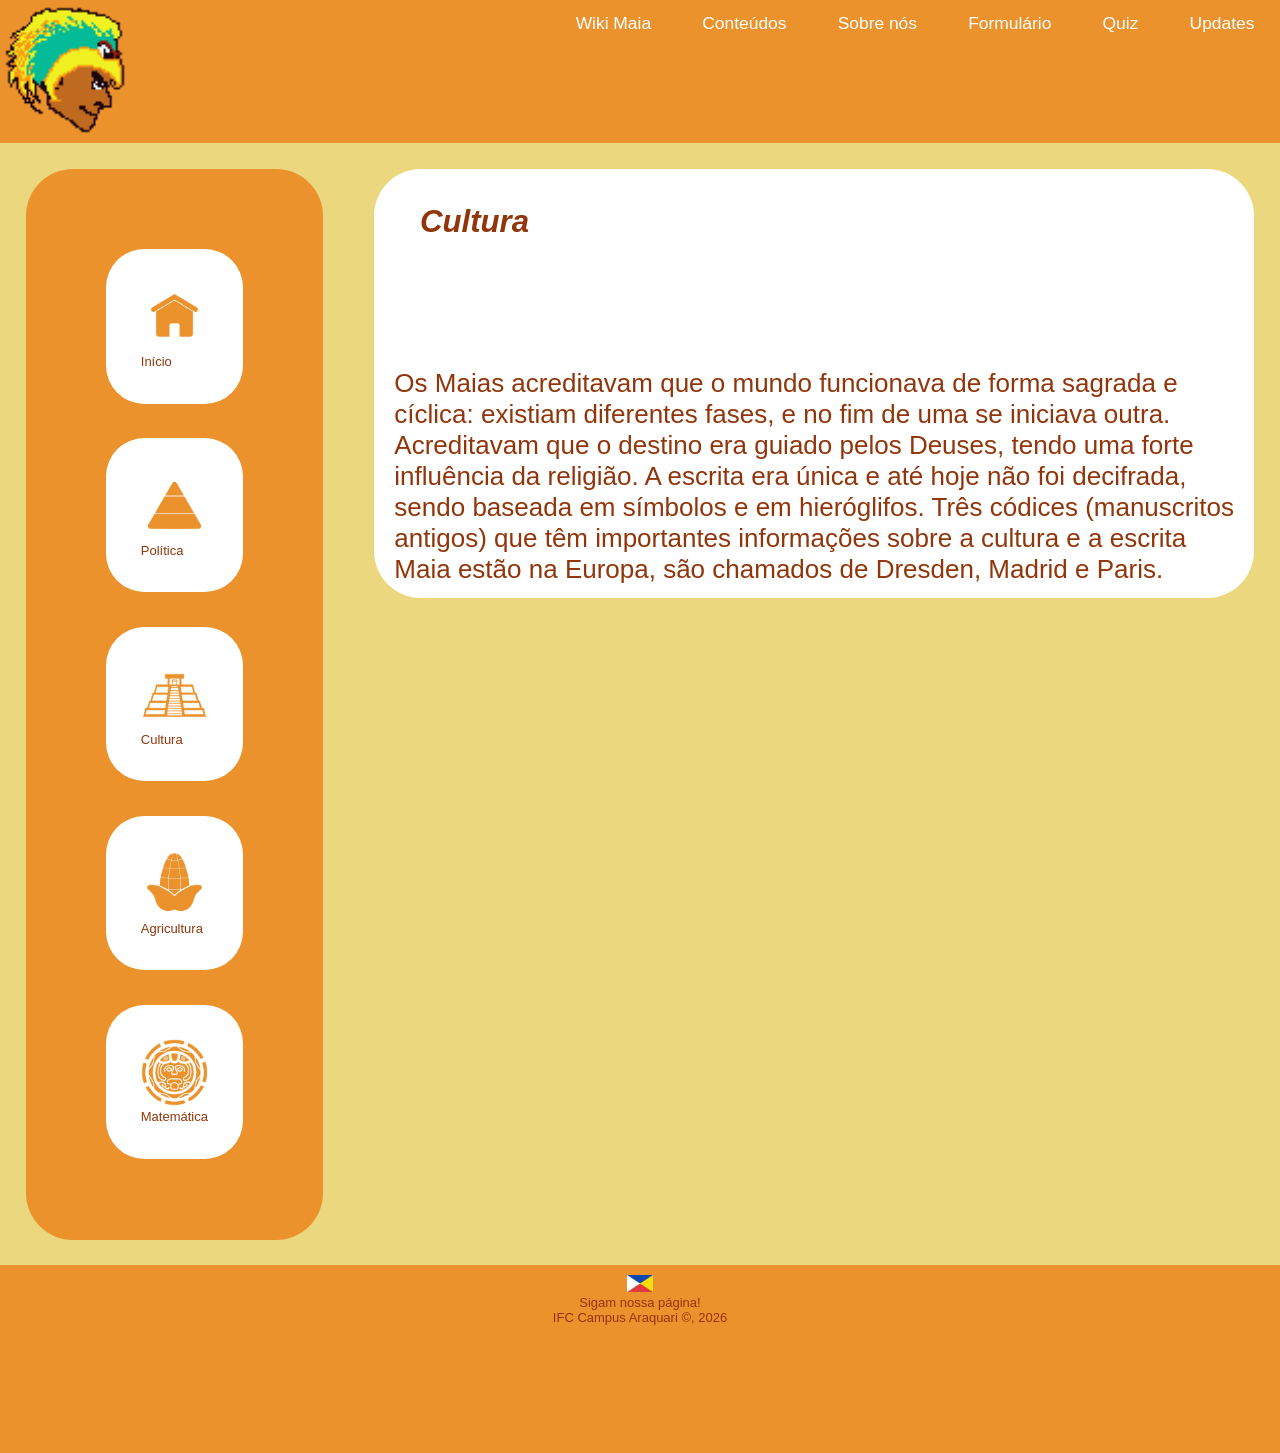
<file: páginas/Ana/cultura.html>
<!DOCTYPE html>
<html lang="pt-br">
<!--Essa página é destinada para apresentar nossa página.
Nota pessoal: não achei natural apresentar informações no seco, então eu mudei isso.
Não consultei vocês antes porque ainda é só o início. Futuras mudanças eu sugiro
vermos em grupo sempre que possível.-->

<head>
    <meta charset="UTF-8">
    <meta name="viewport" content="width=device-width, initial-scale=1.0">
    <title>Wiki Maia</title>
    <link rel="stylesheet" href="../1-css(geral)/reset (1).css">
    <link rel="stylesheet" href="../1-css(geral)/style (1).css">
</head>

<body>
    <header>
        <div class="topo">
            <img src="../Imagens/logo.png" alt="LOGO-FOTO" width="130">
        </div>
        <div class="topo">
            <nav>
                <ul>
                    <li>
                        <a href="../Davi/index (1).html">Wiki Maia</a>
                    </li>
                    <li>
                        <a href="#">Conteúdos</a>
                    </li>
                    <li>
                        <a href="#">Sobre nós</a>
                    </li>
                    <li>
                        <a href="#">Formulário</a>
                    </li>
                    <li>
                        <a href="#">Quiz</a>
                    </li>
                    <li>
                        <a href="#">Updates</a>
                    </li>
                </ul>
            </nav>
        </div>
    </header>
    <main>
        <section class="topicos">
            <nav>
                <ul>
                    <li>
                        <a href="index (1).html">
                            <img src="../Imagens/casinha.png" alt="imagem início">
                            Início
                        </a>
                    </li>
                    <li>
                        <a href="politica.html">
                            <img src="../Imagens/hierarquia.png" alt="hierarquia maia">
                            Política
                        </a>
                    </li>
                    <li>
                        <a href="cultura.html">
                            <img src="../Imagens/pirâmide.png" alt="pirâmide maia">
                            Cultura
                        </a>
                    </li>
                    <li>
                        <a href="agricultura.html">
                            <img src="../Imagens/agricultura.png" alt="milho">
                            Agricultura
                        </a>
                    </li>
                    <li>
                        <a href="matematica.html">
                            <img src="../Imagens/matematica.png" alt="calendario maia">
                            Matemática
                        </a>
                    </li>
                </ul>
            </nav>

        </section>
        <section class="primeiro">
            <div>
                <h1>Cultura</h1>
                <p>
                    Os Maias acreditavam que o mundo funcionava de forma sagrada e cíclica:
                    existiam diferentes fases, e no fim de uma se iniciava outra.
                    Acreditavam que o destino era guiado pelos Deuses, tendo uma forte
                    influência da religião. A escrita era única e até hoje não foi decifrada,
                    sendo baseada em símbolos e em hieróglifos. Três códices
                    (manuscritos antigos) que têm importantes informações sobre a cultura
                    e a escrita Maia estão na Europa, são chamados de Dresden, Madrid e Paris.
                </p>
            </div>
            <div>
            </div>

        </section>
    </main>
    <footer>
        <p>
            <a href="https://www.instagram.com/sitecivilizacaomaia?igsh=MWUxOG5sbzI2cTRmcg==">
                <img src="../Imagens/bandeiraMaia.png" alt="nosso insta"></a>

        </p>
        <p>
            Sigam nossa página!
        </p>
        <p>
            IFC Campus Araquari ©, 2026
        </p>

    </footer>
</body>

</html>
</file>
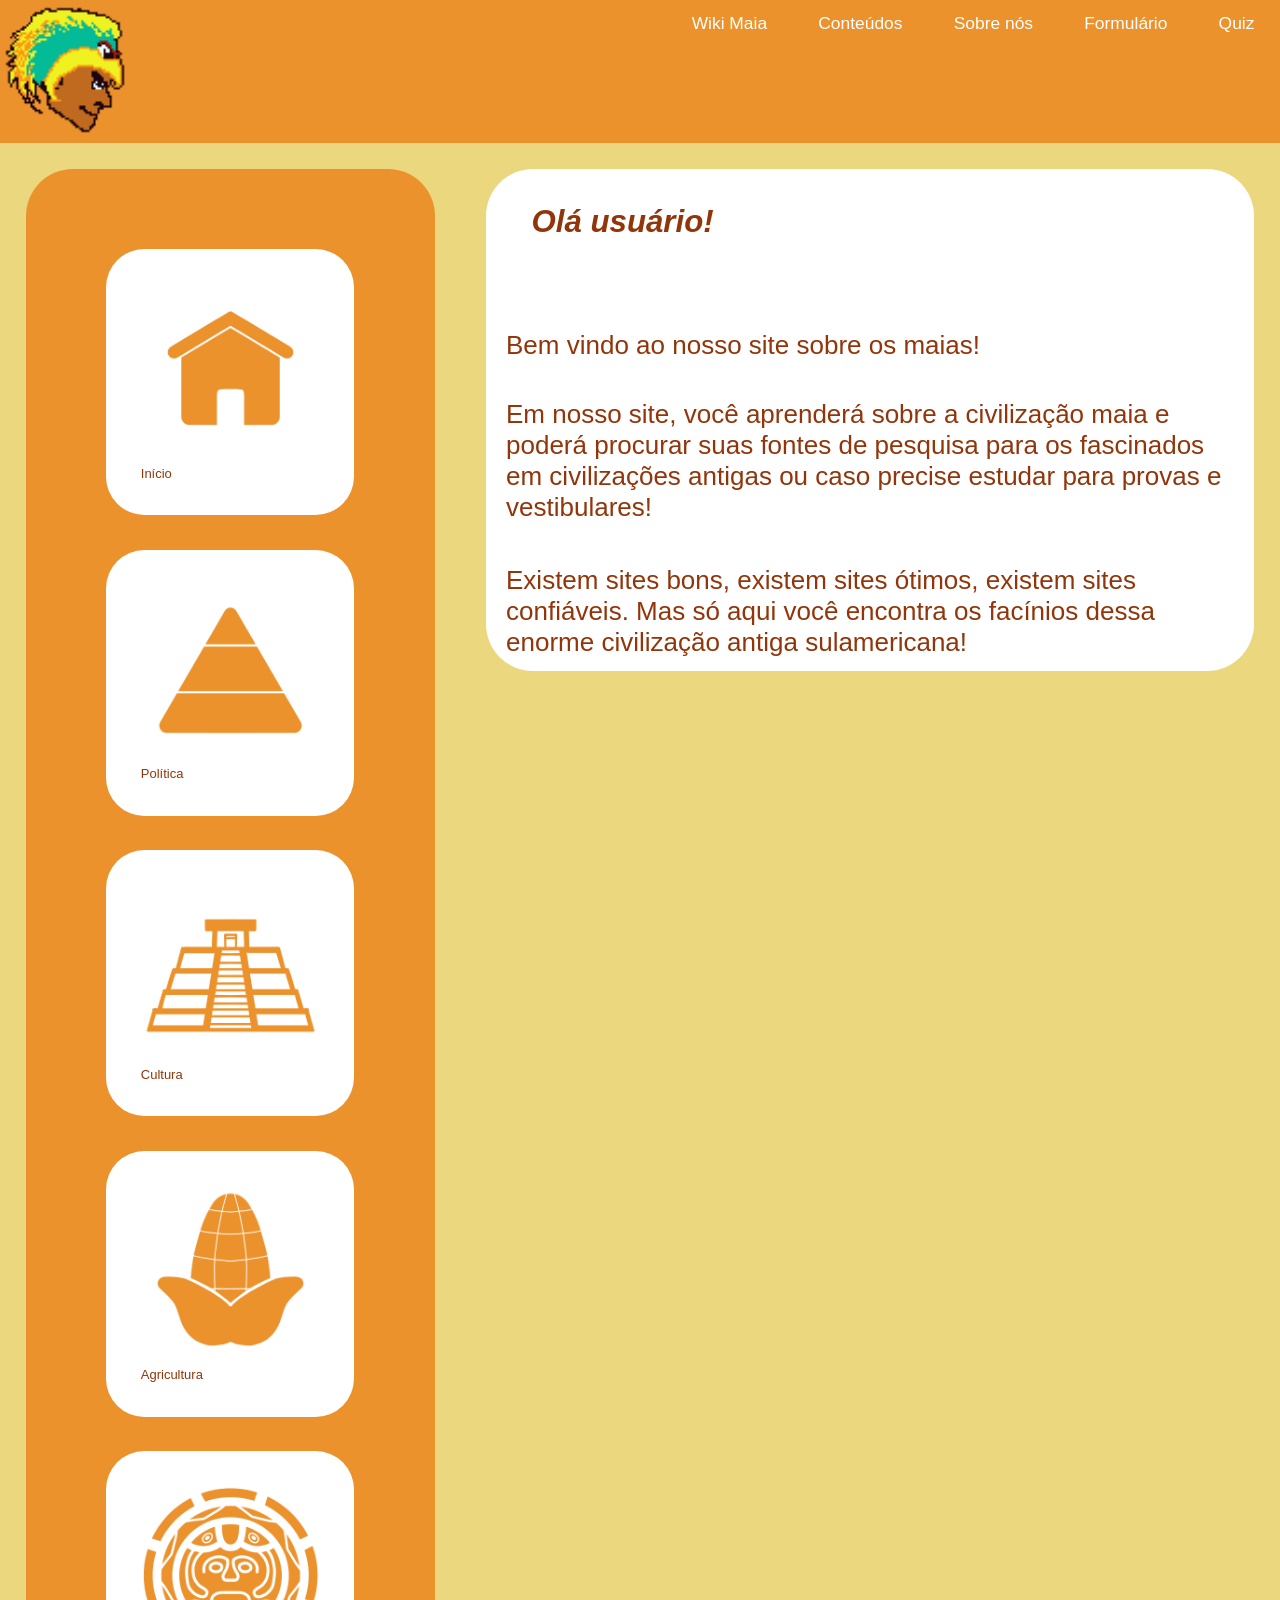
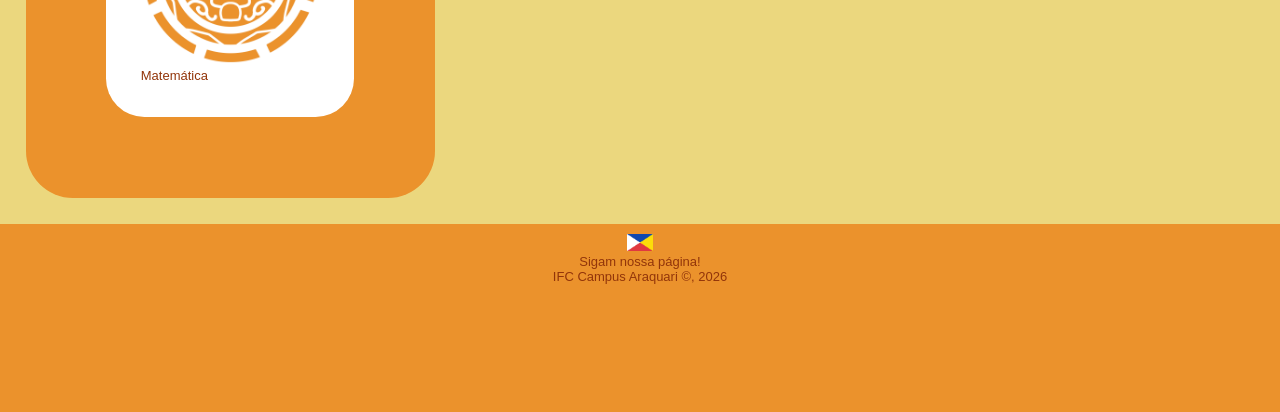
<file: páginas/Ana/index (1).html>
<!DOCTYPE html>
<html lang="pt-br">

<head>
    <meta charset="UTF-8">
    <meta name="viewport" content="width=device-width, initial-scale=1.0">
    <title>Wiki Maia</title>
    <link rel="stylesheet" href="../1-css(geral)/reset (1).css">
    <link rel="stylesheet" href="../1-css(geral)/style (1).css">
</head>

<body>
    <header>
        <div class="topo">
            <img src="../Imagens/logo.png" alt="LOGO-FOTO" width="130">
        </div>
        <div class="topo">
            <nav>
            <ul>
                <li>
                    <a href="../Davi/index (1).html">Wiki Maia</a>
                </li>
                <li>
                    <a href="../Ana/index (1).html">Conteúdos</a>
                </li>
                <li>
                    <a href="../Henrique/index (1).html">Sobre nós</a>
                </li>
                <li>
                    <a href="../Nicolly/index (1).html">Formulário</a>
                </li>
                <li>
                    <a href="../Emanuel/index (1).html">Quiz</a>
                </li>
            </ul>
        </nav>
        </div>
    </header>
    <main>
        <section class="topicos">
            <nav>
                <ul>
                <li>
                    <a href="index (1).html">
                        <img src="../Imagens/casinha.png" alt="imagem início">
                        Início
                    </a>
                </li>
                <li>
                    <a href="politica.html">
                        <img src="../Imagens/hierarquia.png" alt="hierarquia maia">
                        Política
                    </a>
                </li>
                <li>
                    <a href="cultura.html">
                        <img src="../Imagens/pirâmide.png" alt="pirâmide maia">
                        Cultura
                    </a>
                </li>
                <li>
                    <a href="agricultura.html">
                        <img src="../Imagens/agricultura.png" alt="milho">
                        Agricultura
                    </a>
                </li>
                <li>
                    <a href="matematica.html">
                        <img src="../Imagens/matematica.png" alt="calendario maia">
                        Matemática
                    </a>
                </li></ul>
            </nav>
            


        </section>
        <section class="primeiro">
            <div>
        <h1>Olá usuário!</h1>
            <h2>Bem vindo ao nosso site sobre os maias!</h2>
            <p>
                Em nosso site, você aprenderá sobre a civilização maia e poderá procurar
                 suas fontes de pesquisa para os fascinados em civilizações antigas
                  ou caso precise estudar para provas e vestibulares!
            </p>
            <p>
                Existem sites bons, existem sites ótimos, existem sites confiáveis. 
                Mas só aqui você encontra os facínios dessa enorme civilização antiga sulamericana!
            </p>
            </div>
            <div>
            </div>

        </section>
    </main>
    <footer>
        <p>
        <a href="https://www.instagram.com/sitecivilizacaomaia?igsh=MWUxOG5sbzI2cTRmcg=="> 
            <img src="../Imagens/bandeiraMaia.png" alt="nosso insta"></a>
            
        </p>
        <p>
             Sigam nossa página!
        </p>
        <p>
            IFC Campus Araquari ©, 2026 
        </p>

    </footer>
</body>
</html>
</file>
<file: páginas/1-css(geral)/style (1).css>
html {
    font-size: clamp(1rem, calc(1.2rem + 2vw), 1.625rem);
    background-color: #ebd77e;
    font-family: 'Trebuchet MS', 'Lucida Sans Unicode', 'Lucida Grande', 'Lucida Sans', Arial, sans-serif;
}
header {
    display: block;
    gap: 20px;
    background-color: #eb922c;
    text-align: center;
}
p{
    color: rgb(146, 53, 10);
}
span{
    color: rgb(214, 4, 46);
}
h1{
    color: rgb(146, 53, 10);
}
h2{
    color: rgb(146, 53, 10);
}
header img {
    padding: 6px 0 0 0;
    width: 5rem;
    height: auto;
}

header ul {
    text-align: center;
    font-size: 0.67rem;
    text-align: center;
    color: white;
}

header ul li:hover {
    color: rgb(146, 53, 10);
}

header ul li {
    padding: 1vw 2vw 1vw 2vw
}
main{
    align-items: flex-start;
}
section{

    background-color: white;
    border-radius: 47px;
    margin: 2vw;
}
section.topicos {
    background-color: #eb922c;
    padding: 3.6vw;
}
section.topicos ul li{
    padding: 2.7vw;
    margin: 2.7vw;
    background-color: rgb(255, 255, 255);
    border-radius: 5vw;
    font-size: small;
    font-weight: lighter;
    font-size: small;
    color: rgb(146, 53, 10);
}

section.primeiro h1{
    padding: 2vw 5vw 7vw 2vw;
    font-size: larger;
    font-weight: bolder;
    font-style: oblique;
}
section.primeiro{
padding: 10px 20px 10px 20px;
word-wrap: break-word
}
section.primeiro p{
    padding: 3vw 0 3px 0;
}
footer{
    background-color: #eb922c;
    padding: 10px 0 10vw 0;
    text-align: center;
}
footer a img{
    width: 1rem;
    height: auto;
}
footer p{
    font-weight: lighter;
    font-size: small;
    color: rgb(146, 53, 10);
}



@media only screen and (min-width: 600px) {

header {
    display: flex;
    gap: 20px;
    background-color: #eb922c;
    justify-content: space-between;
}

header img {
    padding: 6px 0 0 0;
    width: 5rem;
    height: auto;
}

header ul {
    display: flex;
    font-size: 0.67rem;
    text-align: end;
    color: rgb(255, 255, 255);
}

header ul li:hover {
    color: rgb(146, 53, 10);
}

header ul li {
    padding: 1vw 2vw 1vw 2vw
}
main{
    display: flex;
}
section{

    background-color: rgb(255, 255, 255);
    border-radius: 47px;
    margin: 2vw;
}
section.topicos {
    background-color: #eb922c;
}
section.topicos ul li{
    padding: 2.7vw;
    margin: 2.7vw;
    background-color: white;
    border-radius: 3vw;
    font-size: small;
}

section.topicos ul li a img {
    width: 60vw;
}

section.primeiro h1{
    padding: 2vw 5vw 7vw 2vw;
    font-size: larger;
    font-weight: bolder;
    font-style: oblique;
}
section.primeiro{
padding: 10px 20px 10px 20px;
}
section.primeiro p{
    padding: 3vw 0 3px 0;
}
footer{
    background-color: #eb922c;
    padding: 10px 0 10vw 0;
    text-align: center;
}
footer a img{
    width: 1rem;
    height: auto;
}
footer p{
    font-weight: lighter;
    font-size: small;
    
}
}
</file>
<file: páginas/Henrique/cssSobreNos.css>
html {
    font-size: clamp(1rem, calc(1.2rem + 2vw), 1.625rem);
    background-color: #ebd77e;
    font-family: 'Trebuchet MS', 'Lucida Sans Unicode', 'Lucida Grande', 'Lucida Sans', Arial, sans-serif;
}
header {
    display: flex;
    gap: 20px;
    background-color: #eb922c;
    justify-content: space-between;
}

header img {
    width: 5rem;
    height: auto;
}

header ul {
    display: flex;
    font-size: 0.67rem;
    text-align: end;
    color: rgb(255, 255, 255);
}

header ul li:hover {
    color: rgb(146, 53, 10);
}

header ul li {
    padding: 1vw 2vw 1vw 2vw
}
main nav.coisas{
    display: flex;
}
section{

    background-color: rgb(255, 255, 255);
    border-radius: 47px;
    margin: 2vw;
}
section.topicos {
    background-color: #eb922c;
}
section.topicos ul li{
    padding: 2.7vw;
    margin: 2.7vw;
    background-color: white;
    border-radius: 3vw;
    font-size: small;
}
p {
    color: rgb(146, 53, 10);
}
h1 {
    color: rgb(146, 53, 10);
}
h2 {
    color: rgb(146, 53, 10);
}

section.topicos ul li a img {
    width: 60vw;
}

section.primeiro h1{
    padding: 2vw 5vw 7vw 2vw;
    font-size: larger;
    font-weight: bolder;
    font-style: oblique;
}
section.primeiro{
padding: 10px 20px 10px 20px;
}
section.primeiro p{
    padding: 3vw 0 3px 0;
}
section.primeiro ul {
    display: flex;
}
footer{
    background-color: #eb922c;
    text-align: center;
}
footer a img{
    width: 1rem;
    height: auto;
}
footer p{
    font-weight: lighter;
    font-size: small;
    
}
section.nos {
    padding: 5vw
}
section.nos ul{
    display: flex;
    justify-content: flex-start;
    font-family: Oswald;
}
.nos ul li {
    margin-left: 5.5vw;
}
.nos img {
    width: 200px;
    height: 200px;
    object-fit: cover;
}
.funcao {
    text-align: center;
    padding: 10px 5px 10px 5px;
}
h2.h2esp {
    font-size: 40px;
}
.funcao p {
    color: black;
    font-size: medium;
}
</file>
<file: páginas/Nicolly/nicolly.css>
section {
  max-width: 600px;
  margin: 40px auto;
  padding: 30px;
  background: #fdf8ef;
  border: 2px solid #d2b48c;
  border-radius: 15px;
  font-family: Arial, sans-serif;
}

 h2 {
  color: #8b4513;
  margin-bottom: 5px;
}

 p {
  color: #666;
  margin-bottom: 25px;
}

.campo {
  display: flex;
  flex-direction: column;
  margin-bottom: 20px;
}

.campo label {
  font-weight: bold;
  color: #5a2e0c;
  margin-bottom: 6px;
}

.campo input, .campo textarea {
  padding: 12px;
  border: 1px solid #c9b090;
  border-radius: 8px;
  outline: none;
  font-size: 15px;
}

.campo input:focus, .campo textarea:focus {
  border-color: #8b4513;
}

.campo span {
  font-size: 12px;
  color: #999;
  margin-top: 4px;
}

 button {
  width: 100%;
  padding: 14px;
  background: #8b4513;
  color: white;
  border: none;
  border-radius: 8px;
  font-size: 16px;
  font-weight: bold;
  cursor: pointer;
  transition: 0.2s;
}
 button:hover {
  background: #6b3410;
}
</file>
<file: SiteMaias(testes)/css/style (1).css>
html {
    font-size: clamp(1rem, calc(1.2rem + 2vw), 1.625rem);
    background-color: #bfbfc0;
    margin: 20px;
    font-family: 'Trebuchet MS', 'Lucida Sans Unicode', 'Lucida Grande', 'Lucida Sans', Arial, sans-serif;
}
header {
    display: block;
    gap: 20px;
    background-color: #9e715a;
    text-align: center;
}

header img {
    padding: 6px 0 0 0;
    width: 5rem;
    height: auto;
}

header ul {
    text-align: center;
    font-size: 0.67rem;
    text-align: center;
    color: rgb(255, 255, 255);
}

header ul li:hover {
    color: black;
}

header ul li {
    padding: 1vw 2vw 1vw 2vw
}
main{
    align-items: flex-start;
}
section{

    background-color: rgb(223, 227, 230);
    border-radius: 47px;
    margin: 2vw;
}
section.topicos {
    background-color: #9e715a;
    padding: 3.6vw;
}
section.topicos ul li{
    padding: 2.7vw;
    margin: 2.7vw;
    background-color: rgb(255, 255, 255);
    border-radius: 5vw;
    font-size: small;
}

section.primeiro h1{
    padding: 2vw 5vw 7vw 2vw;
    font-size: larger;
    font-weight: bolder;
    font-style: oblique;
}
section.primeiro{
padding: 10px 20px 10px 20px;
word-wrap: break-word
}
section.primeiro p{
    padding: 3vw 0 3px 0;
}
footer{
    background-color: #9e715a;
    padding: 10px 0 10vw 0;
    text-align: center;
}
footer a img{
    width: 1rem;
    height: auto;
}
footer p{
    font-weight: lighter;
    font-size: small;
    color: #2a2a2a;
}

/* a partir daqui não sei o que faço*/

@media only screen and (min-width: 600px) {
html {
    font-size: clamp(1rem, calc(1.2rem + 2vw), 1.625rem);
    background-color: #bfbfc0;
    margin: 20px;
    font-family: 'Trebuchet MS', 'Lucida Sans Unicode', 'Lucida Grande', 'Lucida Sans', Arial, sans-serif;
}
header {
    display: flex;
    gap: 20px;
    background-color: #9e715a;
    justify-content: space-between;
}

header img {
    padding: 6px 0 0 0;
    width: 5rem;
    height: auto;
}

header ul {
    display: flex;
    font-size: 0.67rem;
    text-align: end;
    color: rgb(255, 255, 255);
}

header ul li:hover {
    color: black;
}

header ul li {
    padding: 1vw 2vw 1vw 2vw
}
main{
    display: flex;
}
section{

    background-color: rgb(223, 227, 230);
    border-radius: 47px;
    margin: 2vw;
}
section.topicos {
    background-color: #9e715a;
}
section.topicos ul li{
    padding: 2.7vw;
    margin: 2.7vw;
    background-color: rgb(255, 255, 255);
    border-radius: 3vw;
    font-size: small;
}

section.primeiro h1{
    padding: 2vw 5vw 7vw 2vw;
    font-size: larger;
    font-weight: bolder;
    font-style: oblique;
}
section.primeiro{
padding: 10px 20px 10px 20px;
}
section.primeiro p{
    padding: 3vw 0 3px 0;
}
footer{
    background-color: #9e715a;
    padding: 10px 0 10vw 0;
    text-align: center;
}
footer a img{
    width: 1rem;
    height: auto;
}
footer p{
    font-weight: lighter;
    font-size: small;
    color: #2a2a2a;
}
}
</file>
<file: páginas/1-css(geral)/reset (1).css>
/*
  1. Prevent padding and border from affecting element width. (https://github.com/mozdevs/cssremedy/issues/4)
  2. Remove default margins and padding
  3. Reset all borders.
*/

*,
::after,
::before,
::backdrop,
::file-selector-button {
  box-sizing: border-box; /* 1 */
  margin: 0; /* 2 */
  padding: 0; /* 2 */
  border: 0 solid; /* 3 */
}

/*
  1. Add the correct height in Firefox.
  2. Correct the inheritance of border color in Firefox. (https://bugzilla.mozilla.org/show_bug.cgi?id=190655)
  3. Reset the default border style to a 1px solid border.
*/

hr {
  height: 0; /* 1 */
  color: inherit; /* 2 */
  border-top-width: 1px; /* 3 */
}

/*
  Add the correct text decoration in Chrome, Edge, and Safari.
*/

abbr:where([title]) {
  -webkit-text-decoration: underline dotted;
  text-decoration: underline dotted;
}

/*
  Remove the default font size and weight for headings.
*/

h1,
h2,
h3,
h4,
h5,
h6 {
  font-size: inherit;
  font-weight: inherit;
}

/*
  Reset links to optimize for opt-in styling instead of opt-out.
*/

a {
  color: inherit;
  -webkit-text-decoration: inherit;
  text-decoration: inherit;
}

/*
  Add the correct font weight in Edge and Safari.
*/

b,
strong {
  font-weight: bolder;
}



/*
  Add the correct font size in all browsers.
*/

small {
  font-size: 80%;
}

/*
  Prevent `sub` and `sup` elements from affecting the line height in all browsers.
*/

sub,
sup {
  font-size: 75%;
  line-height: 0;
  position: relative;
  vertical-align: baseline;
}

sub {
  bottom: -0.25em;
}

sup {
  top: -0.5em;
}

/*
  1. Remove text indentation from table contents in Chrome and Safari. (https://bugs.chromium.org/p/chromium/issues/detail?id=999088, https://bugs.webkit.org/show_bug.cgi?id=201297)
  2. Correct table border color inheritance in all Chrome and Safari. (https://bugs.chromium.org/p/chromium/issues/detail?id=935729, https://bugs.webkit.org/show_bug.cgi?id=195016)
  3. Remove gaps between table borders by default.
*/

table {
  text-indent: 0; /* 1 */
  border-color: inherit; /* 2 */
  border-collapse: collapse; /* 3 */
}

/*
  Use the modern Firefox focus style for all focusable elements.
*/

:-moz-focusring {
  outline: auto;
}

/*
  Add the correct vertical alignment in Chrome and Firefox.
*/

progress {
  vertical-align: baseline;
}

/*
  Add the correct display in Chrome and Safari.
*/

summary {
  display: list-item;
}

/*
  Make lists unstyled by default.
*/

ol,
ul,
menu {
  list-style: none;
}


/*
  1. Make replaced elements `display: block` by default. (https://github.com/mozdevs/cssremedy/issues/14)
  2. Add `vertical-align: middle` to align replaced elements more sensibly by default. (https://github.com/jensimmons/cssremedy/issues/14#issuecomment-634934210)
      This can trigger a poorly considered lint error in some tools but is included by design.
*/

/* ============ REMOVI
img,
svg,
video,
canvas,
audio,
iframe,
embed,
object {
  display: block; 
  vertical-align: middle;
}

*/

/*
  Constrain images and videos to the parent width and preserve their intrinsic aspect ratio. (https://github.com/mozdevs/cssremedy/issues/14)
*/

img,
video {
  max-width: 100%;
  height: auto;
}

/*
  1. Inherit font styles in all browsers.
  2. Remove border radius in all browsers.
  3. Remove background color in all browsers.
  4. Ensure consistent opacity for disabled states in all browsers.
*/

button,
input,
select,
optgroup,
textarea,
::file-selector-button {
  font: inherit; /* 1 */
  font-feature-settings: inherit; /* 1 */
  font-variation-settings: inherit; /* 1 */
  letter-spacing: inherit; /* 1 */
  color: inherit; /* 1 */
  border-radius: 0; /* 2 */
  background-color: transparent; /* 3 */
  opacity: 1; /* 4 */
}
</file>
<file: SiteMaias(testes)/css/reset (1).css>
/*
  1. Prevent padding and border from affecting element width. (https://github.com/mozdevs/cssremedy/issues/4)
  2. Remove default margins and padding
  3. Reset all borders.
*/

*,
::after,
::before,
::backdrop,
::file-selector-button {
  box-sizing: border-box; /* 1 */
  margin: 0; /* 2 */
  padding: 0; /* 2 */
  border: 0 solid; /* 3 */
}

/*
  1. Add the correct height in Firefox.
  2. Correct the inheritance of border color in Firefox. (https://bugzilla.mozilla.org/show_bug.cgi?id=190655)
  3. Reset the default border style to a 1px solid border.
*/

hr {
  height: 0; /* 1 */
  color: inherit; /* 2 */
  border-top-width: 1px; /* 3 */
}

/*
  Add the correct text decoration in Chrome, Edge, and Safari.
*/

abbr:where([title]) {
  -webkit-text-decoration: underline dotted;
  text-decoration: underline dotted;
}

/*
  Remove the default font size and weight for headings.
*/

h1,
h2,
h3,
h4,
h5,
h6 {
  font-size: inherit;
  font-weight: inherit;
}

/*
  Reset links to optimize for opt-in styling instead of opt-out.
*/

a {
  color: inherit;
  -webkit-text-decoration: inherit;
  text-decoration: inherit;
}

/*
  Add the correct font weight in Edge and Safari.
*/

b,
strong {
  font-weight: bolder;
}



/*
  Add the correct font size in all browsers.
*/

small {
  font-size: 80%;
}

/*
  Prevent `sub` and `sup` elements from affecting the line height in all browsers.
*/

sub,
sup {
  font-size: 75%;
  line-height: 0;
  position: relative;
  vertical-align: baseline;
}

sub {
  bottom: -0.25em;
}

sup {
  top: -0.5em;
}

/*
  1. Remove text indentation from table contents in Chrome and Safari. (https://bugs.chromium.org/p/chromium/issues/detail?id=999088, https://bugs.webkit.org/show_bug.cgi?id=201297)
  2. Correct table border color inheritance in all Chrome and Safari. (https://bugs.chromium.org/p/chromium/issues/detail?id=935729, https://bugs.webkit.org/show_bug.cgi?id=195016)
  3. Remove gaps between table borders by default.
*/

table {
  text-indent: 0; /* 1 */
  border-color: inherit; /* 2 */
  border-collapse: collapse; /* 3 */
}

/*
  Use the modern Firefox focus style for all focusable elements.
*/

:-moz-focusring {
  outline: auto;
}

/*
  Add the correct vertical alignment in Chrome and Firefox.
*/

progress {
  vertical-align: baseline;
}

/*
  Add the correct display in Chrome and Safari.
*/

summary {
  display: list-item;
}

/*
  Make lists unstyled by default.
*/

ol,
ul,
menu {
  list-style: none;
}


/*
  1. Make replaced elements `display: block` by default. (https://github.com/mozdevs/cssremedy/issues/14)
  2. Add `vertical-align: middle` to align replaced elements more sensibly by default. (https://github.com/jensimmons/cssremedy/issues/14#issuecomment-634934210)
      This can trigger a poorly considered lint error in some tools but is included by design.
*/

/* ============ REMOVI
img,
svg,
video,
canvas,
audio,
iframe,
embed,
object {
  display: block; 
  vertical-align: middle;
}

*/

/*
  Constrain images and videos to the parent width and preserve their intrinsic aspect ratio. (https://github.com/mozdevs/cssremedy/issues/14)
*/

img,
video {
  max-width: 100%;
  height: auto;
}

/*
  1. Inherit font styles in all browsers.
  2. Remove border radius in all browsers.
  3. Remove background color in all browsers.
  4. Ensure consistent opacity for disabled states in all browsers.
*/

button,
input,
select,
optgroup,
textarea,
::file-selector-button {
  font: inherit; /* 1 */
  font-feature-settings: inherit; /* 1 */
  font-variation-settings: inherit; /* 1 */
  letter-spacing: inherit; /* 1 */
  color: inherit; /* 1 */
  border-radius: 0; /* 2 */
  background-color: transparent; /* 3 */
  opacity: 1; /* 4 */
}
</file>
